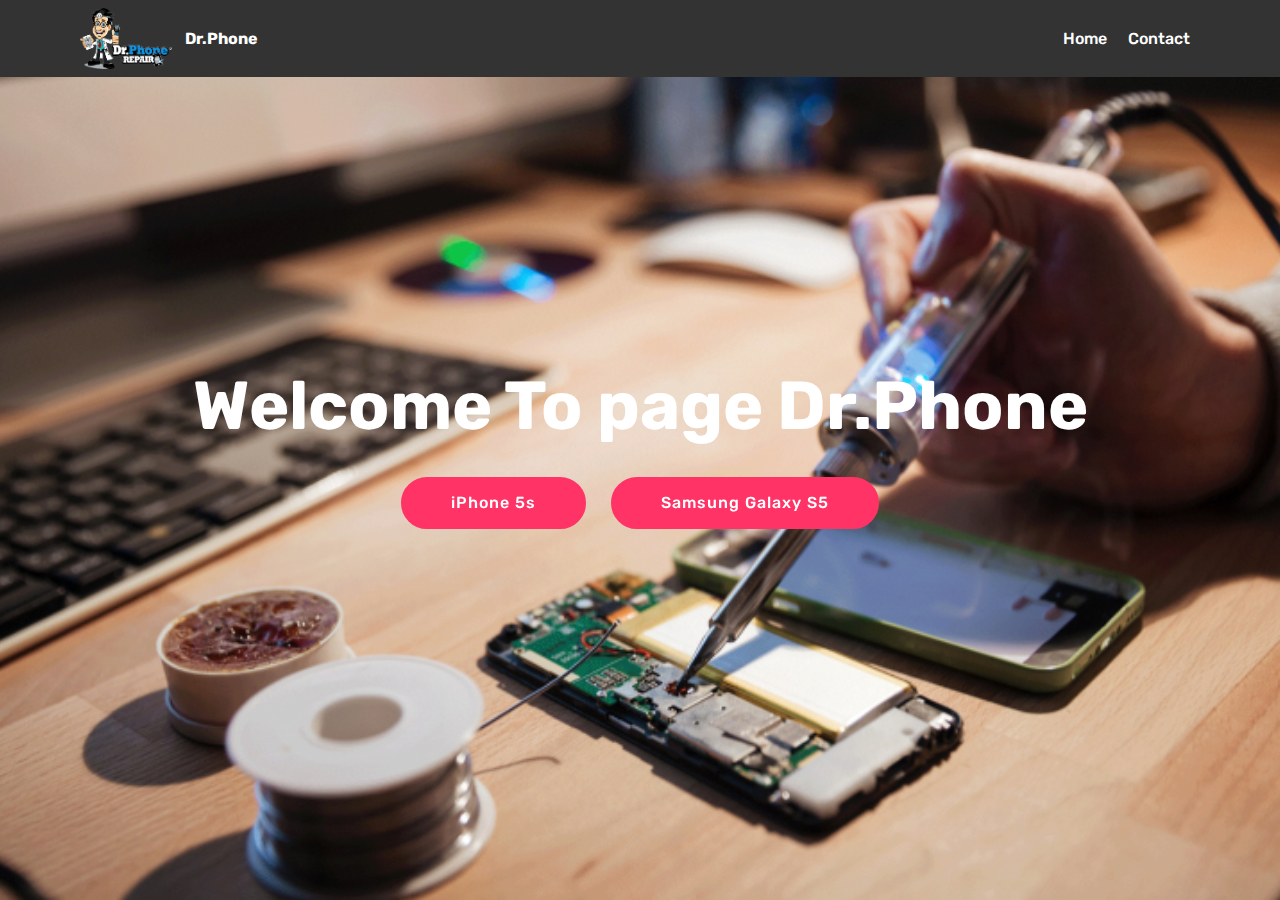
<file: index.html>
<!DOCTYPE html>
<html >
<head>
  <!-- Site made with Mobirise Website Builder v4.5.2, https://mobirise.com -->
  <meta charset="UTF-8">
  <meta http-equiv="X-UA-Compatible" content="IE=edge">
  <meta name="generator" content="Mobirise v4.5.2, mobirise.com">
  <meta name="viewport" content="width=device-width, initial-scale=1, minimum-scale=1">
  <link rel="shortcut icon" href="assets/images/dr-phone-repair-main-logo-final96-dpi-841x556.png" type="image/x-icon">
  <meta name="description" content="">
  <title>Home</title>
  <link rel="stylesheet" href="assets/web/assets/mobirise-icons/mobirise-icons.css">
  <link rel="stylesheet" href="assets/tether/tether.min.css">
  <link rel="stylesheet" href="assets/bootstrap/css/bootstrap.min.css">
  <link rel="stylesheet" href="assets/bootstrap/css/bootstrap-grid.min.css">
  <link rel="stylesheet" href="assets/bootstrap/css/bootstrap-reboot.min.css">
  <link rel="stylesheet" href="assets/dropdown/css/style.css">
  <link rel="stylesheet" href="assets/theme/css/style.css">
  <link rel="stylesheet" href="assets/mobirise/css/mbr-additional.css" type="text/css">
  
  
  
</head>
<body>
<section class="menu cid-qDSIuDdi9e" once="menu" id="menu1-0" data-rv-view="249">

    

    <nav class="navbar navbar-expand beta-menu navbar-dropdown align-items-center navbar-fixed-top navbar-toggleable-sm">
        <button class="navbar-toggler navbar-toggler-right" type="button" data-toggle="collapse" data-target="#navbarSupportedContent" aria-controls="navbarSupportedContent" aria-expanded="false" aria-label="Toggle navigation">
            <div class="hamburger">
                <span></span>
                <span></span>
                <span></span>
                <span></span>
            </div>
        </button>
        <div class="menu-logo">
            <div class="navbar-brand">
                <span class="navbar-logo">
                    <a href="https://mobirise.com">
                         <img src="assets/images/dr-phone-repair-main-logo-final96-dpi-841x556.png" alt="Mobirise" title="" media-simple="true" style="height: 3.8rem;">
                    </a>
                </span>
                <span class="navbar-caption-wrap"><a class="navbar-caption text-white display-4" href="index.html">Dr.Phone</a></span>
            </div>
        </div>
        <div class="collapse navbar-collapse" id="navbarSupportedContent">
            <ul class="navbar-nav nav-dropdown nav-right" data-app-modern-menu="true"><li class="nav-item">
                    <a class="nav-link link text-white display-4" href="https://mobirise.com">
                        </a>
                </li>
                <li class="nav-item">
                    <a class="nav-link link text-white display-4" href="index.html">Home</a>
                </li><li class="nav-item"><a class="nav-link link text-white display-4" href="page3.html">Contact</a></li></ul>
            
        </div>
    </nav>
</section>

<section class="engine"><a href="https://mobirise.co/k">bootstrap template</a></section><section class="cid-qDSIveOgEn mbr-fullscreen mbr-parallax-background" id="header2-1" data-rv-view="251">

    

    

    <div class="container align-center">
        <div class="row justify-content-md-center">
            <div class="mbr-white col-md-10">
                <h1 class="mbr-section-title mbr-bold pb-3 mbr-fonts-style display-1">Welcome To page Dr.Phone</h1>
                
                
                <div class="mbr-section-btn"><a class="btn btn-md btn-secondary display-4" href="page1.html">iPhone 5s</a>
                    <a class="btn btn-md btn-secondary display-4" href="page2.html">Samsung Galaxy S5</a></div>
            </div>
        </div>
    </div>
    
</section>


  <script src="assets/web/assets/jquery/jquery.min.js"></script>
  <script src="assets/popper/popper.min.js"></script>
  <script src="assets/tether/tether.min.js"></script>
  <script src="assets/bootstrap/js/bootstrap.min.js"></script>
  <script src="assets/smoothscroll/smooth-scroll.js"></script>
  <script src="assets/dropdown/js/script.min.js"></script>
  <script src="assets/touchswipe/jquery.touch-swipe.min.js"></script>
  <script src="assets/parallax/jarallax.min.js"></script>
  <script src="assets/theme/js/script.js"></script>
  
  
</body>
</html>
</file>
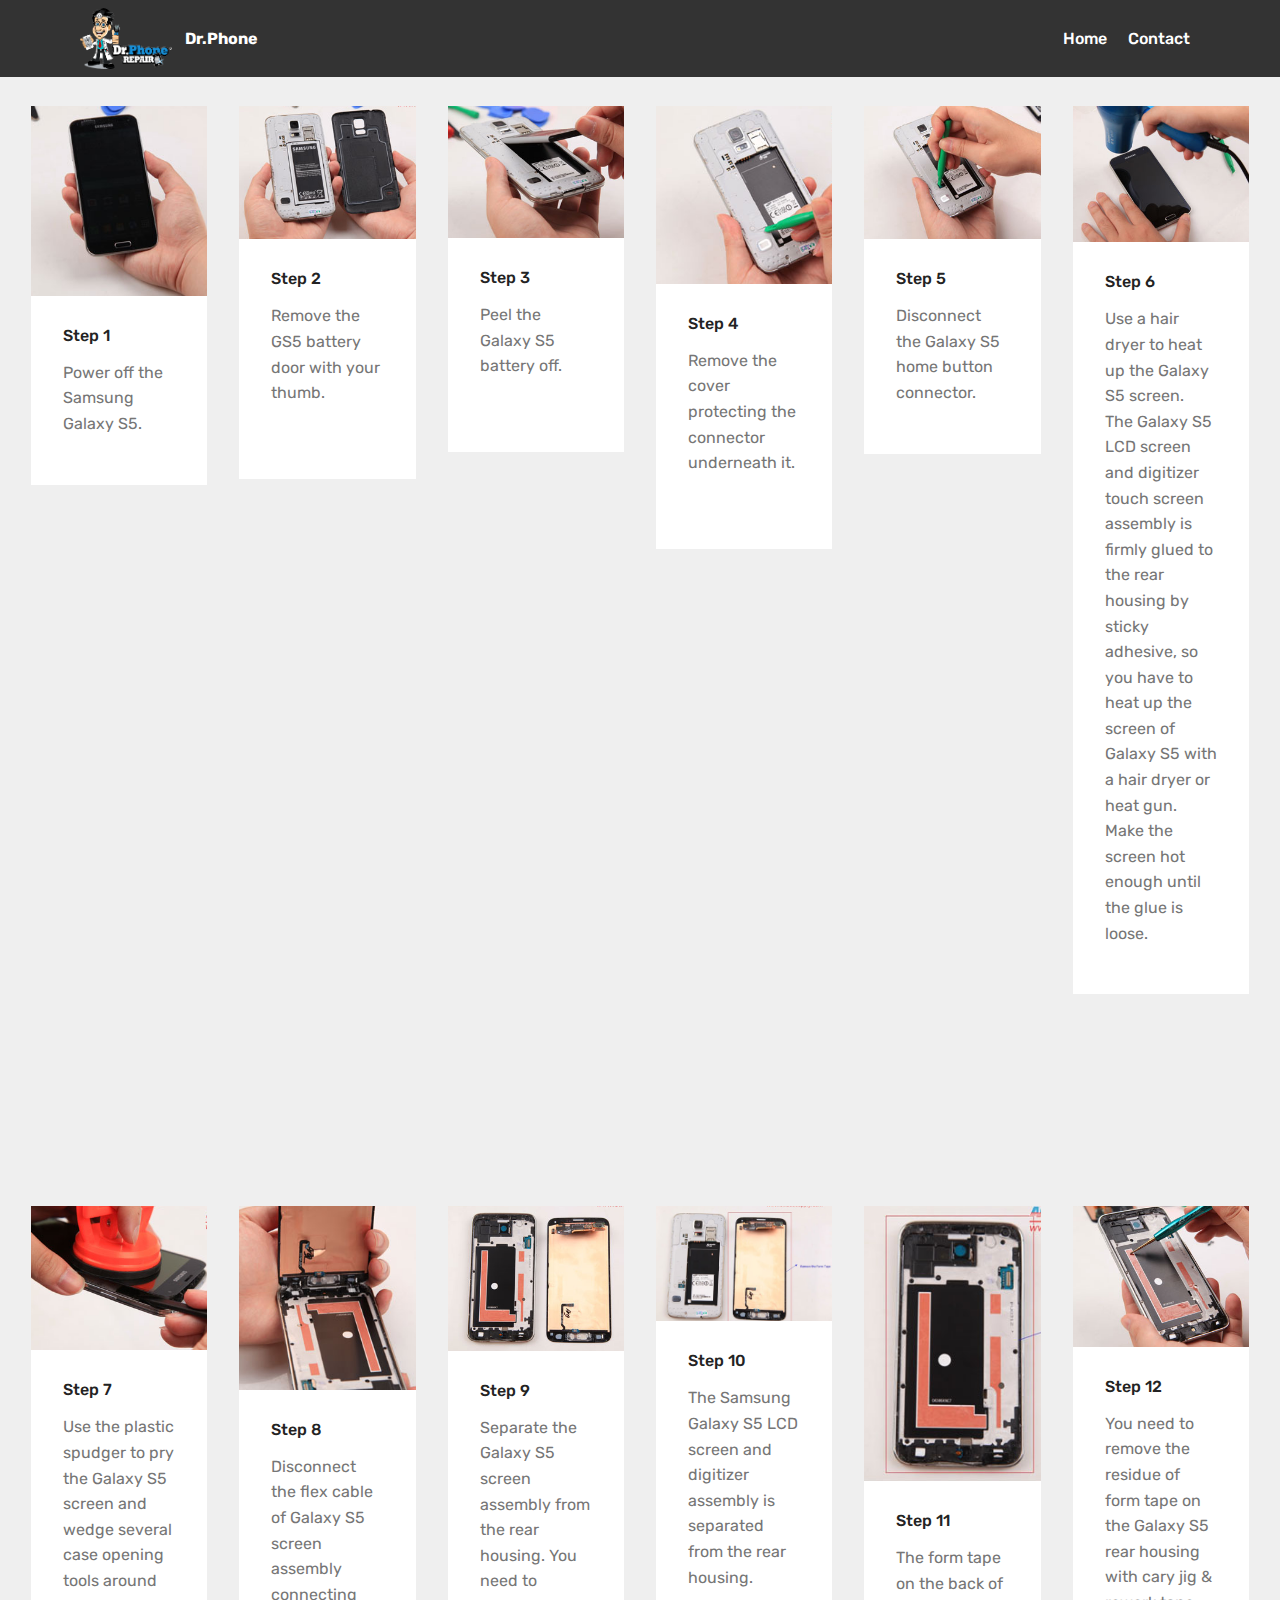
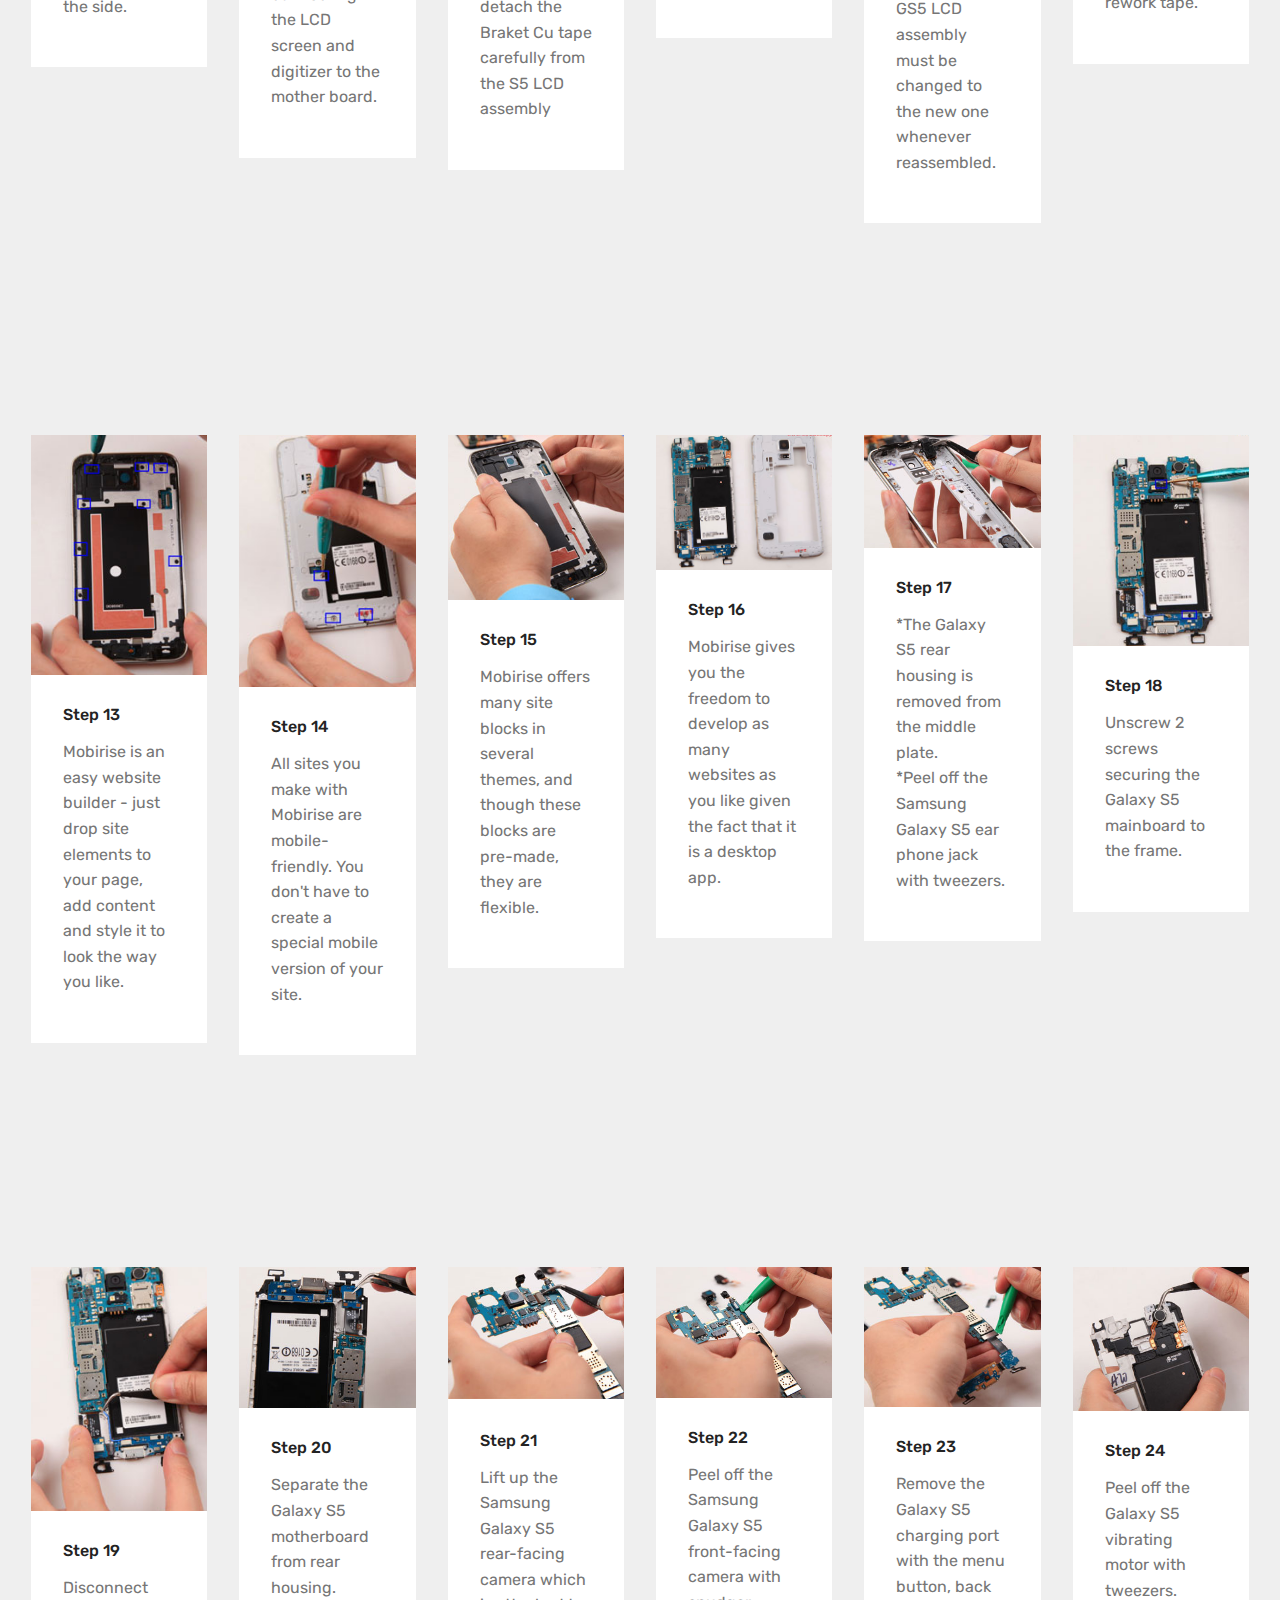
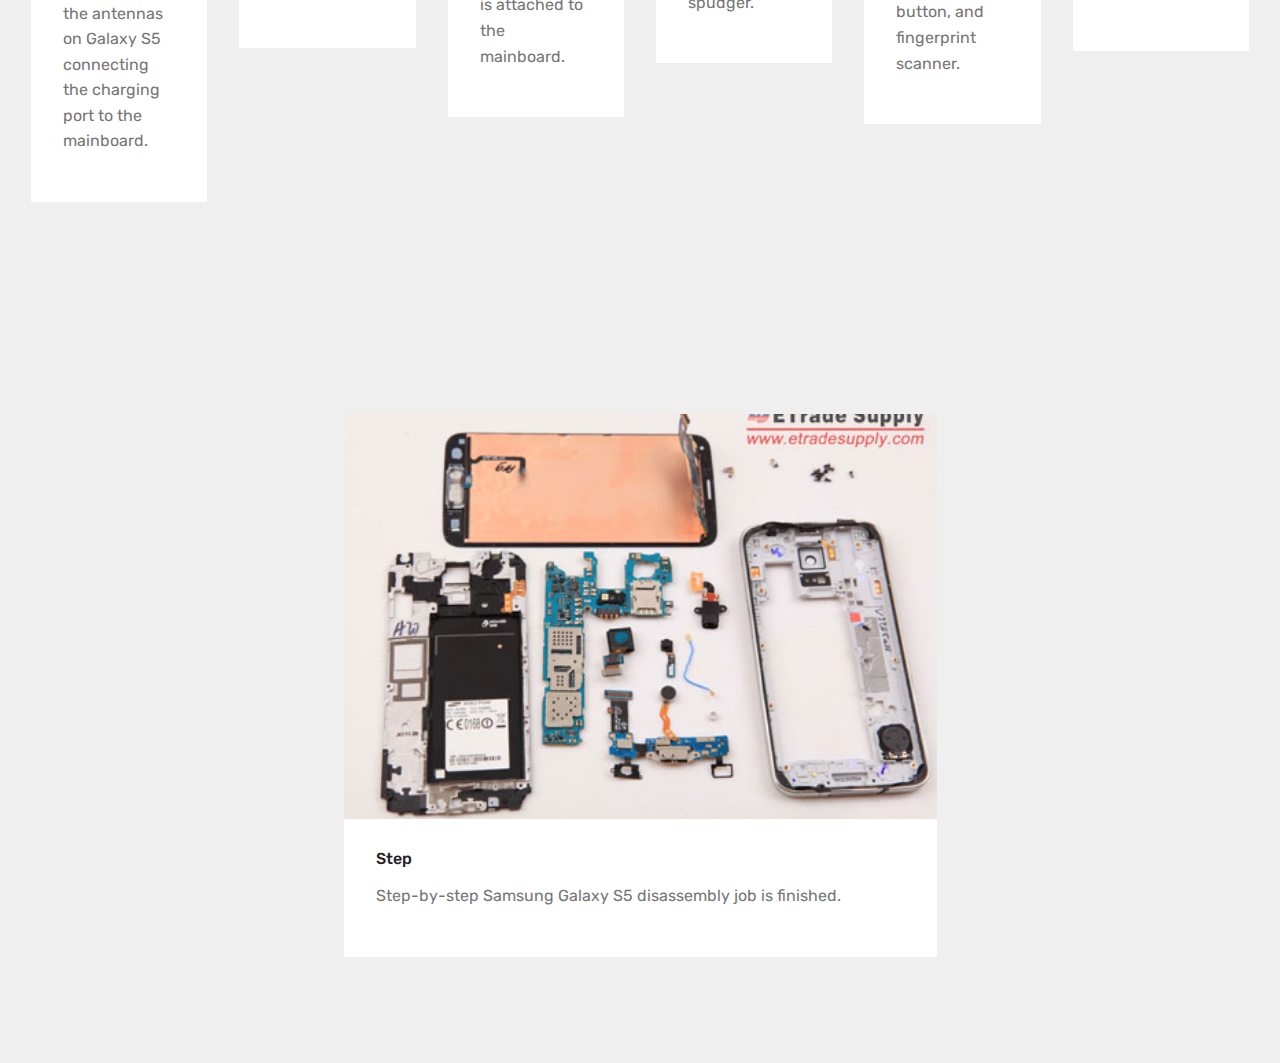
<file: page2.html>
<!DOCTYPE html>
<html >
<head>
  <!-- Site made with Mobirise Website Builder v4.5.2, https://mobirise.com -->
  <meta charset="UTF-8">
  <meta http-equiv="X-UA-Compatible" content="IE=edge">
  <meta name="generator" content="Mobirise v4.5.2, mobirise.com">
  <meta name="viewport" content="width=device-width, initial-scale=1, minimum-scale=1">
  <link rel="shortcut icon" href="assets/images/dr-phone-repair-main-logo-final96-dpi-841x556.png" type="image/x-icon">
  <meta name="description" content="Website Builder Description">
  <title>Samsung Galaxy S5</title>
  <link rel="stylesheet" href="assets/web/assets/mobirise-icons/mobirise-icons.css">
  <link rel="stylesheet" href="assets/tether/tether.min.css">
  <link rel="stylesheet" href="assets/bootstrap/css/bootstrap.min.css">
  <link rel="stylesheet" href="assets/bootstrap/css/bootstrap-grid.min.css">
  <link rel="stylesheet" href="assets/bootstrap/css/bootstrap-reboot.min.css">
  <link rel="stylesheet" href="assets/dropdown/css/style.css">
  <link rel="stylesheet" href="assets/theme/css/style.css">
  <link rel="stylesheet" href="assets/mobirise/css/mbr-additional.css" type="text/css">
  
  
  
</head>
<body>
<section class="menu cid-qDSIuDdi9e" once="menu" id="menu1-7" data-rv-view="268">

    

    <nav class="navbar navbar-expand beta-menu navbar-dropdown align-items-center navbar-fixed-top navbar-toggleable-sm">
        <button class="navbar-toggler navbar-toggler-right" type="button" data-toggle="collapse" data-target="#navbarSupportedContent" aria-controls="navbarSupportedContent" aria-expanded="false" aria-label="Toggle navigation">
            <div class="hamburger">
                <span></span>
                <span></span>
                <span></span>
                <span></span>
            </div>
        </button>
        <div class="menu-logo">
            <div class="navbar-brand">
                <span class="navbar-logo">
                    <a href="https://mobirise.com">
                         <img src="assets/images/dr-phone-repair-main-logo-final96-dpi-841x556.png" alt="Mobirise" title="" media-simple="true" style="height: 3.8rem;">
                    </a>
                </span>
                <span class="navbar-caption-wrap"><a class="navbar-caption text-white display-4" href="index.html">Dr.Phone</a></span>
            </div>
        </div>
        <div class="collapse navbar-collapse" id="navbarSupportedContent">
            <ul class="navbar-nav nav-dropdown nav-right" data-app-modern-menu="true"><li class="nav-item">
                    <a class="nav-link link text-white display-4" href="https://mobirise.com">
                        </a>
                </li>
                <li class="nav-item">
                    <a class="nav-link link text-white display-4" href="index.html">Home</a>
                </li><li class="nav-item"><a class="nav-link link text-white display-4" href="page3.html">Contact</a></li></ul>
            
        </div>
    </nav>
</section>

<section class="engine"><a href="https://mobirise.co/m">bootstrap table</a></section><section class="features17 cid-qDSSssIGdD" id="features17-8" data-rv-view="270">
    
    

    
    <div class="container-fluid">
        <div class="media-container-row">
            <div class="card p-3 col-12 col-md-6 col-lg-2">
                <div class="card-wrapper">
                    <div class="card-img">
                        <img src="assets/images/step-1-248x267.png" alt="Mobirise" title="" media-simple="true">
                    </div>
                    <div class="card-box">
                        <h4 class="card-title pb-3 mbr-fonts-style display-7">Step 1</h4>
                        <p class="mbr-text mbr-fonts-style display-7">Power off the Samsung Galaxy S5.</p>
                    </div>
                </div>
            </div>

            <div class="card p-3 col-12 col-md-6 col-lg-2">
                <div class="card-wrapper">
                    <div class="card-img">
                        <img src="assets/images/step-2-288x218.png" alt="Mobirise" title="" media-simple="true">
                    </div>
                    <div class="card-box">
                        <h4 class="card-title pb-3 mbr-fonts-style display-7">Step 2</h4>
                        <p class="mbr-text mbr-fonts-style display-7">Remove the GS5 battery door with your thumb.
<br><br></p>
                    </div>
                </div>
            </div>

            <div class="card p-3 col-12 col-md-6 col-lg-2">
                <div class="card-wrapper">
                    <div class="card-img">
                        <img src="assets/images/step-3-294x220.png" alt="Mobirise" title="" media-simple="true">
                    </div>
                    <div class="card-box">
                        <h4 class="card-title pb-3 mbr-fonts-style display-7">Step 3</h4>
                        <p class="mbr-text mbr-fonts-style display-7">Peel the Galaxy S5 battery off.
<br><br></p>
                    </div>
                </div>
            </div>

            <div class="card p-3 col-12 col-md-6 col-lg-2">
                <div class="card-wrapper">
                    <div class="card-img">
                        <img src="assets/images/step-4-239x241.png" alt="Mobirise" title="" media-simple="true">
                    </div>
                    <div class="card-box">
                        <h4 class="card-title pb-3 mbr-fonts-style display-7">Step 4&nbsp;</h4>
                        <p class="mbr-text mbr-fonts-style display-7">Remove the cover protecting the connector underneath it.
<br><br></p>
                    </div>
                </div>
            </div>
            <div class="card p-3 col-12 col-md-6 col-lg-2">
                <div class="card-wrapper">
                    <div class="card-img">
                        <img src="assets/images/step-5-294x222.png" alt="Mobirise" title="" media-simple="true">
                    </div>
                    <div class="card-box">
                        <h4 class="card-title pb-3 mbr-fonts-style display-7">Step 5</h4>
                        <p class="mbr-text mbr-fonts-style display-7">Disconnect the Galaxy S5 home button connector.</p>
                    </div>
                </div>
            </div>
            <div class="card p-3 col-12 col-md-6 col-lg-2">
                <div class="card-wrapper">
                    <div class="card-img">
                        <img src="assets/images/step-6-318x246.png" alt="Mobirise" title="" media-simple="true">
                    </div>
                    <div class="card-box">
                        <h4 class="card-title pb-3 mbr-fonts-style display-7">Step 6</h4>
                        <p class="mbr-text mbr-fonts-style display-7">Use a hair dryer to heat up the Galaxy S5 screen.
<br>The Galaxy S5 LCD screen and digitizer touch screen assembly is firmly glued to the rear housing by sticky adhesive, so you have to heat up the screen of Galaxy S5 with a hair dryer or heat gun. Make the screen hot enough until the glue is loose.</p>
                    </div>
                </div>
            </div>
        </div>
    </div>
</section>

<section class="features17 cid-qDSSYxRsUP" id="features17-9" data-rv-view="273">
    
    

    
    <div class="container-fluid">
        <div class="media-container-row">
            <div class="card p-3 col-12 col-md-6 col-lg-2">
                <div class="card-wrapper">
                    <div class="card-img">
                        <img src="assets/images/step-7-280x229.png" alt="Mobirise" title="" media-simple="true">
                    </div>
                    <div class="card-box">
                        <h4 class="card-title pb-3 mbr-fonts-style display-7">Step 7</h4>
                        <p class="mbr-text mbr-fonts-style display-7">Use the plastic spudger to pry the Galaxy S5 screen and wedge several case opening tools around the side.</p>
                    </div>
                </div>
            </div>

            <div class="card p-3 col-12 col-md-6 col-lg-2">
                <div class="card-wrapper">
                    <div class="card-img">
                        <img src="assets/images/step-8-245x255.png" alt="Mobirise" title="" media-simple="true">
                    </div>
                    <div class="card-box">
                        <h4 class="card-title pb-3 mbr-fonts-style display-7">Step 8</h4>
                        <p class="mbr-text mbr-fonts-style display-7"> Disconnect the flex cable of Galaxy S5 screen assembly connecting the LCD screen and digitizer to the mother board.</p>
                    </div>
                </div>
            </div>

            <div class="card p-3 col-12 col-md-6 col-lg-2">
                <div class="card-wrapper">
                    <div class="card-img">
                        <img src="assets/images/step-9-306x251.png" alt="Mobirise" title="" media-simple="true">
                    </div>
                    <div class="card-box">
                        <h4 class="card-title pb-3 mbr-fonts-style display-7">Step 9</h4>
                        <p class="mbr-text mbr-fonts-style display-7">Separate the Galaxy S5 screen assembly from the rear housing. You need to detach the Braket Cu tape carefully from the S5 LCD assembly</p>
                    </div>
                </div>
            </div>

            <div class="card p-3 col-12 col-md-6 col-lg-2">
                <div class="card-wrapper">
                    <div class="card-img">
                        <img src="assets/images/step-10-407x266.png" alt="Mobirise" title="" media-simple="true">
                    </div>
                    <div class="card-box">
                        <h4 class="card-title pb-3 mbr-fonts-style display-7">Step 10</h4>
                        <p class="mbr-text mbr-fonts-style display-7">The Samsung Galaxy S5 LCD screen and digitizer assembly is separated from the rear housing.</p>
                    </div>
                </div>
            </div>
            <div class="card p-3 col-12 col-md-6 col-lg-2">
                <div class="card-wrapper">
                    <div class="card-img">
                        <img src="assets/images/step-11-195x304.png" alt="Mobirise" title="" media-simple="true">
                    </div>
                    <div class="card-box">
                        <h4 class="card-title pb-3 mbr-fonts-style display-7">Step 11</h4>
                        <p class="mbr-text mbr-fonts-style display-7">The form tape on the back of GS5 LCD assembly must be changed to the new one whenever reassembled.</p>
                    </div>
                </div>
            </div>
            <div class="card p-3 col-12 col-md-6 col-lg-2">
                <div class="card-wrapper">
                    <div class="card-img">
                        <img src="assets/images/step-12-301x240.png" alt="Mobirise" title="" media-simple="true">
                    </div>
                    <div class="card-box">
                        <h4 class="card-title pb-3 mbr-fonts-style display-7">Step 12</h4>
                        <p class="mbr-text mbr-fonts-style display-7">You need to remove the residue of form tape on the Galaxy S5 rear housing with cary jig &amp; rework tape.</p>
                    </div>
                </div>
            </div>
        </div>
    </div>
</section>

<section class="features17 cid-qDSSYR1Qo9" id="features17-a" data-rv-view="276">
    
    

    
    <div class="container-fluid">
        <div class="media-container-row">
            <div class="card p-3 col-12 col-md-6 col-lg-2">
                <div class="card-wrapper">
                    <div class="card-img">
                        <img src="assets/images/step-13-206x280.png" alt="Mobirise" title="" media-simple="true">
                    </div>
                    <div class="card-box">
                        <h4 class="card-title pb-3 mbr-fonts-style display-7">Step 13</h4>
                        <p class="mbr-text mbr-fonts-style display-7">Mobirise is an easy website builder - just drop site elements to your page, add content and style it to look the way you like.</p>
                    </div>
                </div>
            </div>

            <div class="card p-3 col-12 col-md-6 col-lg-2">
                <div class="card-wrapper">
                    <div class="card-img">
                        <img src="assets/images/step-14-194x277.png" alt="Mobirise" title="" media-simple="true">
                    </div>
                    <div class="card-box">
                        <h4 class="card-title pb-3 mbr-fonts-style display-7">Step 14&nbsp;</h4>
                        <p class="mbr-text mbr-fonts-style display-7">All sites you make with Mobirise are mobile-friendly. You don't have to create a special mobile version of your site.</p>
                    </div>
                </div>
            </div>

            <div class="card p-3 col-12 col-md-6 col-lg-2">
                <div class="card-wrapper">
                    <div class="card-img">
                        <img src="assets/images/step-15-265x248.png" alt="Mobirise" title="" media-simple="true">
                    </div>
                    <div class="card-box">
                        <h4 class="card-title pb-3 mbr-fonts-style display-7">Step 15&nbsp;</h4>
                        <p class="mbr-text mbr-fonts-style display-7">Mobirise offers many site blocks in several themes, and though these blocks are pre-made, they are flexible.</p>
                    </div>
                </div>
            </div>

            <div class="card p-3 col-12 col-md-6 col-lg-2">
                <div class="card-wrapper">
                    <div class="card-img">
                        <img src="assets/images/step-16-367x281.png" alt="Mobirise" title="" media-simple="true">
                    </div>
                    <div class="card-box">
                        <h4 class="card-title pb-3 mbr-fonts-style display-7">Step 16&nbsp;</h4>
                        <p class="mbr-text mbr-fonts-style display-7">Mobirise gives you the freedom to develop as many websites as you like given the fact that it is a desktop app.</p>
                    </div>
                </div>
            </div>
            <div class="card p-3 col-12 col-md-6 col-lg-2">
                <div class="card-wrapper">
                    <div class="card-img">
                        <img src="assets/images/step-17-18-295x188.png" alt="Mobirise" title="" media-simple="true">
                    </div>
                    <div class="card-box">
                        <h4 class="card-title pb-3 mbr-fonts-style display-7">Step 17&nbsp;</h4>
                        <p class="mbr-text mbr-fonts-style display-7">*The Galaxy S5 rear housing is removed from the middle plate.<br>*Peel off the Samsung Galaxy S5 ear phone jack with tweezers.</p>
                    </div>
                </div>
            </div>
            <div class="card p-3 col-12 col-md-6 col-lg-2">
                <div class="card-wrapper">
                    <div class="card-img">
                        <img src="assets/images/step-19-229x274.png" alt="Mobirise" title="" media-simple="true">
                    </div>
                    <div class="card-box">
                        <h4 class="card-title pb-3 mbr-fonts-style display-7">Step 18</h4>
                        <p class="mbr-text mbr-fonts-style display-7">Unscrew 2 screws securing the Galaxy S5 mainboard to the frame.</p>
                    </div>
                </div>
            </div>
        </div>
    </div>
</section>

<section class="features17 cid-qDSSZbtOj6" id="features17-b" data-rv-view="279">
    
    

    
    <div class="container-fluid">
        <div class="media-container-row">
            <div class="card p-3 col-12 col-md-6 col-lg-2">
                <div class="card-wrapper">
                    <div class="card-img">
                        <img src="assets/images/step-20-204x282.png" alt="Mobirise" title="" media-simple="true">
                    </div>
                    <div class="card-box">
                        <h4 class="card-title pb-3 mbr-fonts-style display-7">Step 19</h4>
                        <p class="mbr-text mbr-fonts-style display-7">Disconnect the antennas on Galaxy S5 connecting the charging port to the mainboard.</p>
                    </div>
                </div>
            </div>

            <div class="card p-3 col-12 col-md-6 col-lg-2">
                <div class="card-wrapper">
                    <div class="card-img">
                        <img src="assets/images/step-21-266x213.png" alt="Mobirise" title="" media-simple="true">
                    </div>
                    <div class="card-box">
                        <h4 class="card-title pb-3 mbr-fonts-style display-7">Step 20</h4>
                        <p class="mbr-text mbr-fonts-style display-7">Separate the Galaxy S5 motherboard from rear housing.</p>
                    </div>
                </div>
            </div>

            <div class="card p-3 col-12 col-md-6 col-lg-2">
                <div class="card-wrapper">
                    <div class="card-img">
                        <img src="assets/images/step-22-279x211.png" alt="Mobirise" title="" media-simple="true">
                    </div>
                    <div class="card-box">
                        <h4 class="card-title pb-3 mbr-fonts-style display-7">Step 21</h4>
                        <p class="mbr-text mbr-fonts-style display-7">Lift up the Samsung Galaxy S5 rear-facing camera which is attached to the mainboard.</p>
                    </div>
                </div>
            </div>

            <div class="card p-3 col-12 col-md-6 col-lg-2">
                <div class="card-wrapper">
                    <div class="card-img">
                        <img src="assets/images/step-23-328x243.png" alt="Mobirise" title="" media-simple="true">
                    </div>
                    <div class="card-box">
                        <h4 class="card-title pb-3 mbr-fonts-style display-7">Step 22</h4>
                        <p class="mbr-text mbr-fonts-style display-7"> Peel off the Samsung Galaxy S5 front-facing camera with spudger.</p>
                    </div>
                </div>
            </div>
            <div class="card p-3 col-12 col-md-6 col-lg-2">
                <div class="card-wrapper">
                    <div class="card-img">
                        <img src="assets/images/step-24-269x214.png" alt="Mobirise" title="" media-simple="true">
                    </div>
                    <div class="card-box">
                        <h4 class="card-title pb-3 mbr-fonts-style display-7">Step 23</h4>
                        <p class="mbr-text mbr-fonts-style display-7">Remove the Galaxy S5 charging port with the menu button, back button, and fingerprint scanner.</p>
                    </div>
                </div>
            </div>
            <div class="card p-3 col-12 col-md-6 col-lg-2">
                <div class="card-wrapper">
                    <div class="card-img">
                        <img src="assets/images/step-25-296x242.png" alt="Mobirise" title="" media-simple="true">
                    </div>
                    <div class="card-box">
                        <h4 class="card-title pb-3 mbr-fonts-style display-7">Step 24</h4>
                        <p class="mbr-text mbr-fonts-style display-7">Peel off the Galaxy S5 vibrating motor with tweezers.</p>
                    </div>
                </div>
            </div>
        </div>
    </div>
</section>

<section class="features17 cid-qDSSZH5FnK" id="features17-c" data-rv-view="282">
    
    

    
    <div class="container-fluid">
        <div class="media-container-row">
            <div class="card p-3 col-12 col-md-6">
                <div class="card-wrapper">
                    <div class="card-img">
                        <img src="assets/images/step-26-432x295.png" alt="Mobirise" title="" media-simple="true">
                    </div>
                    <div class="card-box">
                        <h4 class="card-title pb-3 mbr-fonts-style display-7">Step</h4>
                        <p class="mbr-text mbr-fonts-style display-7">Step-by-step Samsung Galaxy S5 disassembly job is finished.</p>
                    </div>
                </div>
            </div>

            

            

            
            
            
        </div>
    </div>
</section>


  <script src="assets/web/assets/jquery/jquery.min.js"></script>
  <script src="assets/popper/popper.min.js"></script>
  <script src="assets/tether/tether.min.js"></script>
  <script src="assets/bootstrap/js/bootstrap.min.js"></script>
  <script src="assets/smoothscroll/smooth-scroll.js"></script>
  <script src="assets/dropdown/js/script.min.js"></script>
  <script src="assets/touchswipe/jquery.touch-swipe.min.js"></script>
  <script src="assets/theme/js/script.js"></script>
  
  
</body>
</html>
</file>
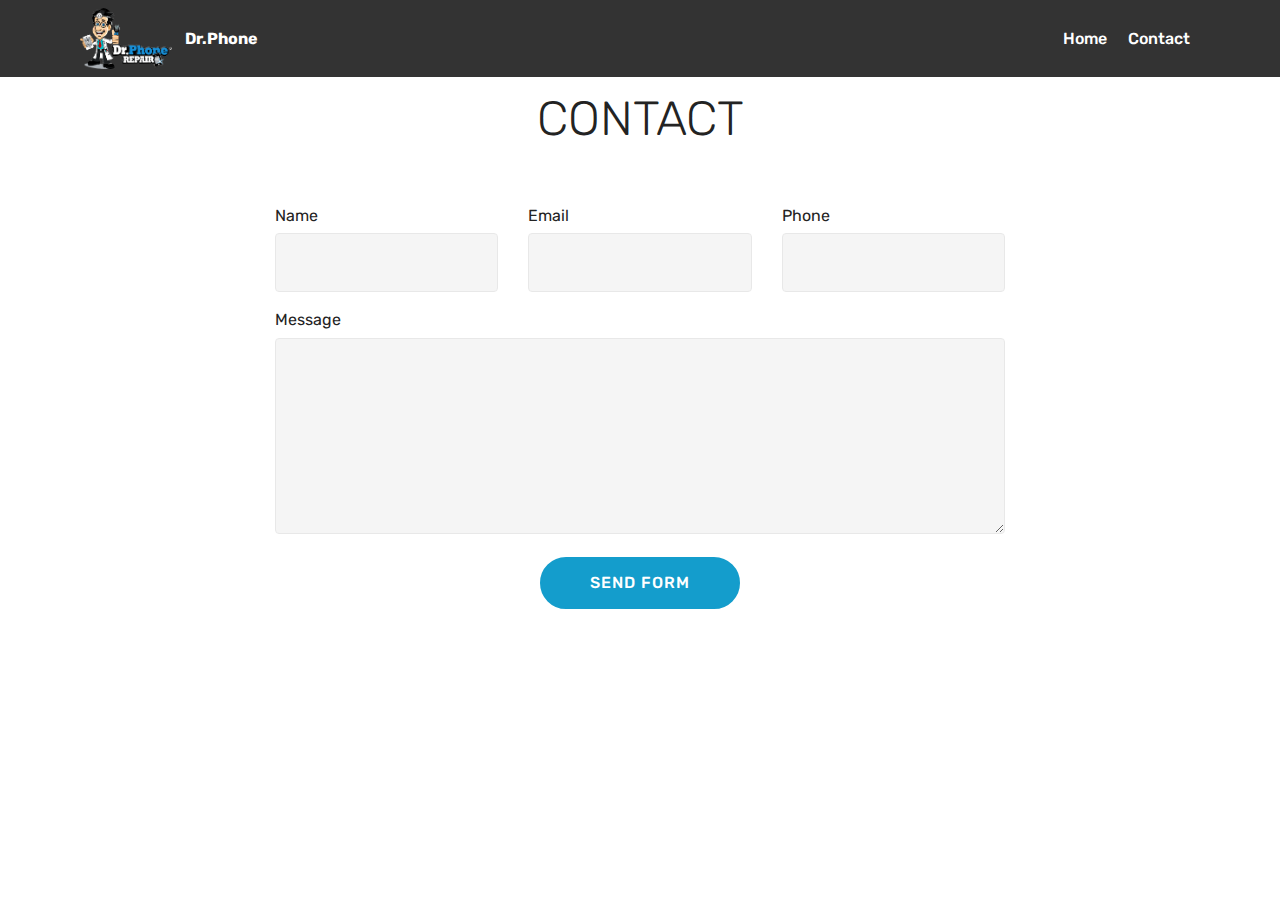
<file: page3.html>
<!DOCTYPE html>
<html >
<head>
  <!-- Site made with Mobirise Website Builder v4.5.2, https://mobirise.com -->
  <meta charset="UTF-8">
  <meta http-equiv="X-UA-Compatible" content="IE=edge">
  <meta name="generator" content="Mobirise v4.5.2, mobirise.com">
  <meta name="viewport" content="width=device-width, initial-scale=1, minimum-scale=1">
  <link rel="shortcut icon" href="assets/images/dr-phone-repair-main-logo-final96-dpi-841x556.png" type="image/x-icon">
  <meta name="description" content="Web Generator Description">
  <title>Contact</title>
  <link rel="stylesheet" href="assets/web/assets/mobirise-icons/mobirise-icons.css">
  <link rel="stylesheet" href="assets/tether/tether.min.css">
  <link rel="stylesheet" href="assets/bootstrap/css/bootstrap.min.css">
  <link rel="stylesheet" href="assets/bootstrap/css/bootstrap-grid.min.css">
  <link rel="stylesheet" href="assets/bootstrap/css/bootstrap-reboot.min.css">
  <link rel="stylesheet" href="assets/dropdown/css/style.css">
  <link rel="stylesheet" href="assets/theme/css/style.css">
  <link rel="stylesheet" href="assets/mobirise/css/mbr-additional.css" type="text/css">
  
  
  
</head>
<body>
<section class="menu cid-qDSIuDdi9e" once="menu" id="menu1-d" data-rv-view="285">

    

    <nav class="navbar navbar-expand beta-menu navbar-dropdown align-items-center navbar-fixed-top navbar-toggleable-sm">
        <button class="navbar-toggler navbar-toggler-right" type="button" data-toggle="collapse" data-target="#navbarSupportedContent" aria-controls="navbarSupportedContent" aria-expanded="false" aria-label="Toggle navigation">
            <div class="hamburger">
                <span></span>
                <span></span>
                <span></span>
                <span></span>
            </div>
        </button>
        <div class="menu-logo">
            <div class="navbar-brand">
                <span class="navbar-logo">
                    <a href="https://mobirise.com">
                         <img src="assets/images/dr-phone-repair-main-logo-final96-dpi-841x556.png" alt="Mobirise" title="" media-simple="true" style="height: 3.8rem;">
                    </a>
                </span>
                <span class="navbar-caption-wrap"><a class="navbar-caption text-white display-4" href="index.html">Dr.Phone</a></span>
            </div>
        </div>
        <div class="collapse navbar-collapse" id="navbarSupportedContent">
            <ul class="navbar-nav nav-dropdown nav-right" data-app-modern-menu="true"><li class="nav-item">
                    <a class="nav-link link text-white display-4" href="https://mobirise.com">
                        </a>
                </li>
                <li class="nav-item">
                    <a class="nav-link link text-white display-4" href="index.html">Home</a>
                </li><li class="nav-item"><a class="nav-link link text-white display-4" href="page3.html">Contact</a></li></ul>
            
        </div>
    </nav>
</section>

<section class="engine"><a href="https://mobirise.co/m">bootstrap table</a></section><section class="mbr-section form1 cid-qDSXi35xxC" id="form1-e" data-rv-view="287">

    

    
    <div class="container">
        <div class="row justify-content-center">
            <div class="title col-12 col-lg-8">
                <h2 class="mbr-section-title align-center pb-3 mbr-fonts-style display-2">CONTACT</h2>
                
            </div>
        </div>
    </div>
    <div class="container">
        <div class="row justify-content-center">
            <div class="media-container-column col-lg-8" data-form-type="formoid">
                    <div data-form-alert="" hidden="">Thanks for filling out the form!</div>
            
                    <form class="mbr-form" action="https://mobirise.com/" method="post" data-form-title="Mobirise Form"><input type="hidden" data-form-email="true" value="g5GJcNOb7HYAUkmaYVExpZNzrHUFUyE8KTD8tHmULDAPvXE4nnz60fFagAuaH1b9FJSb6QNJfr3k7FSwynoJfOEU138BWFhDPvnzhVdyMBb3sHiPgqfZA6DHNETpbyCW">
                        <div class="row row-sm-offset">
                            <div class="col-md-4 multi-horizontal" data-for="name">
                                <div class="form-group">
                                    <label class="form-control-label mbr-fonts-style display-7" for="name-form1-e">Name</label>
                                    <input type="text" class="form-control" name="name" data-form-field="Name" required="" id="name-form1-e">
                                </div>
                            </div>
                            <div class="col-md-4 multi-horizontal" data-for="email">
                                <div class="form-group">
                                    <label class="form-control-label mbr-fonts-style display-7" for="email-form1-e">Email</label>
                                    <input type="email" class="form-control" name="email" data-form-field="Email" required="" id="email-form1-e">
                                </div>
                            </div>
                            <div class="col-md-4 multi-horizontal" data-for="phone">
                                <div class="form-group">
                                    <label class="form-control-label mbr-fonts-style display-7" for="phone-form1-e">Phone</label>
                                    <input type="tel" class="form-control" name="phone" data-form-field="Phone" id="phone-form1-e">
                                </div>
                            </div>
                        </div>
                        <div class="form-group" data-for="message">
                            <label class="form-control-label mbr-fonts-style display-7" for="message-form1-e">Message</label>
                            <textarea type="text" class="form-control" name="message" rows="7" data-form-field="Message" id="message-form1-e"></textarea>
                        </div>
            
                        <span class="input-group-btn">
                            <button href="" type="submit" class="btn btn-primary btn-form display-4">SEND FORM</button>
                        </span>
                    </form>
            </div>
        </div>
    </div>
</section>


  <script src="assets/web/assets/jquery/jquery.min.js"></script>
  <script src="assets/popper/popper.min.js"></script>
  <script src="assets/tether/tether.min.js"></script>
  <script src="assets/bootstrap/js/bootstrap.min.js"></script>
  <script src="assets/smoothscroll/smooth-scroll.js"></script>
  <script src="assets/dropdown/js/script.min.js"></script>
  <script src="assets/touchswipe/jquery.touch-swipe.min.js"></script>
  <script src="assets/theme/js/script.js"></script>
  <script src="assets/formoid/formoid.min.js"></script>
  
  
</body>
</html>
</file>
<file: assets/web/assets/mobirise-icons/mobirise-icons.css>
@font-face {
  font-family: 'MobiriseIcons';
  src:  url('mobirise-icons.eot?spat4u');
  src:  url('mobirise-icons.eot?spat4u#iefix') format('embedded-opentype'),
    url('mobirise-icons.ttf?spat4u') format('truetype'),
    url('mobirise-icons.woff?spat4u') format('woff'),
    url('mobirise-icons.svg?spat4u#MobiriseIcons') format('svg');
  font-weight: normal;
  font-style: normal;
}

[class^="mbri-"], [class*=" mbri-"] {
  /* use !important to prevent issues with browser extensions that change fonts */
  font-family: MobiriseIcons !important;
  speak: none;
  font-style: normal;
  font-weight: normal;
  font-variant: normal;
  text-transform: none;
  line-height: 1;

  /* Better Font Rendering =========== */
  -webkit-font-smoothing: antialiased;
  -moz-osx-font-smoothing: grayscale;
}

.mbri-add-submenu:before {
  content: "\e900";
}
.mbri-alert:before {
  content: "\e901";
}
.mbri-align-center:before {
  content: "\e902";
}
.mbri-align-justify:before {
  content: "\e903";
}
.mbri-align-left:before {
  content: "\e904";
}
.mbri-align-right:before {
  content: "\e905";
}
.mbri-android:before {
  content: "\e906";
}
.mbri-apple:before {
  content: "\e907";
}
.mbri-arrow-down:before {
  content: "\e908";
}
.mbri-arrow-next:before {
  content: "\e909";
}
.mbri-arrow-prev:before {
  content: "\e90a";
}
.mbri-arrow-up:before {
  content: "\e90b";
}
.mbri-bold:before {
  content: "\e90c";
}
.mbri-bookmark:before {
  content: "\e90d";
}
.mbri-bootstrap:before {
  content: "\e90e";
}
.mbri-briefcase:before {
  content: "\e90f";
}
.mbri-browse:before {
  content: "\e910";
}
.mbri-bulleted-list:before {
  content: "\e911";
}
.mbri-calendar:before {
  content: "\e912";
}
.mbri-camera:before {
  content: "\e913";
}
.mbri-cart-add:before {
  content: "\e914";
}
.mbri-cart-full:before {
  content: "\e915";
}
.mbri-cash:before {
  content: "\e916";
}
.mbri-change-style:before {
  content: "\e917";
}
.mbri-chat:before {
  content: "\e918";
}
.mbri-clock:before {
  content: "\e919";
}
.mbri-close:before {
  content: "\e91a";
}
.mbri-cloud:before {
  content: "\e91b";
}
.mbri-code:before {
  content: "\e91c";
}
.mbri-contact-form:before {
  content: "\e91d";
}
.mbri-credit-card:before {
  content: "\e91e";
}
.mbri-cursor-click:before {
  content: "\e91f";
}
.mbri-cust-feedback:before {
  content: "\e920";
}
.mbri-database:before {
  content: "\e921";
}
.mbri-delivery:before {
  content: "\e922";
}
.mbri-desktop:before {
  content: "\e923";
}
.mbri-devices:before {
  content: "\e924";
}
.mbri-down:before {
  content: "\e925";
}
.mbri-download:before {
  content: "\e989";
}
.mbri-drag-n-drop:before {
  content: "\e927";
}
.mbri-drag-n-drop2:before {
  content: "\e928";
}
.mbri-edit:before {
  content: "\e929";
}
.mbri-edit2:before {
  content: "\e92a";
}
.mbri-error:before {
  content: "\e92b";
}
.mbri-extension:before {
  content: "\e92c";
}
.mbri-features:before {
  content: "\e92d";
}
.mbri-file:before {
  content: "\e92e";
}
.mbri-flag:before {
  content: "\e92f";
}
.mbri-folder:before {
  content: "\e930";
}
.mbri-gift:before {
  content: "\e931";
}
.mbri-github:before {
  content: "\e932";
}
.mbri-globe:before {
  content: "\e933";
}
.mbri-globe-2:before {
  content: "\e934";
}
.mbri-growing-chart:before {
  content: "\e935";
}
.mbri-hearth:before {
  content: "\e936";
}
.mbri-help:before {
  content: "\e937";
}
.mbri-home:before {
  content: "\e938";
}
.mbri-hot-cup:before {
  content: "\e939";
}
.mbri-idea:before {
  content: "\e93a";
}
.mbri-image-gallery:before {
  content: "\e93b";
}
.mbri-image-slider:before {
  content: "\e93c";
}
.mbri-info:before {
  content: "\e93d";
}
.mbri-italic:before {
  content: "\e93e";
}
.mbri-key:before {
  content: "\e93f";
}
.mbri-laptop:before {
  content: "\e940";
}
.mbri-layers:before {
  content: "\e941";
}
.mbri-left-right:before {
  content: "\e942";
}
.mbri-left:before {
  content: "\e943";
}
.mbri-letter:before {
  content: "\e944";
}
.mbri-like:before {
  content: "\e945";
}
.mbri-link:before {
  content: "\e946";
}
.mbri-lock:before {
  content: "\e947";
}
.mbri-login:before {
  content: "\e948";
}
.mbri-logout:before {
  content: "\e949";
}
.mbri-magic-stick:before {
  content: "\e94a";
}
.mbri-map-pin:before {
  content: "\e94b";
}
.mbri-menu:before {
  content: "\e94c";
}
.mbri-mobile:before {
  content: "\e94d";
}
.mbri-mobile2:before {
  content: "\e94e";
}
.mbri-mobirise:before {
  content: "\e94f";
}
.mbri-more-horizontal:before {
  content: "\e950";
}
.mbri-more-vertical:before {
  content: "\e951";
}
.mbri-music:before {
  content: "\e952";
}
.mbri-new-file:before {
  content: "\e953";
}
.mbri-numbered-list:before {
  content: "\e954";
}
.mbri-opened-folder:before {
  content: "\e955";
}
.mbri-pages:before {
  content: "\e956";
}
.mbri-paper-plane:before {
  content: "\e957";
}
.mbri-paperclip:before {
  content: "\e958";
}
.mbri-photo:before {
  content: "\e959";
}
.mbri-photos:before {
  content: "\e95a";
}
.mbri-pin:before {
  content: "\e95b";
}
.mbri-play:before {
  content: "\e95c";
}
.mbri-plus:before {
  content: "\e95d";
}
.mbri-preview:before {
  content: "\e95e";
}
.mbri-print:before {
  content: "\e95f";
}
.mbri-protect:before {
  content: "\e960";
}
.mbri-question:before {
  content: "\e961";
}
.mbri-quote-left:before {
  content: "\e962";
}
.mbri-quote-right:before {
  content: "\e963";
}
.mbri-refresh:before {
  content: "\e964";
}
.mbri-responsive:before {
  content: "\e965";
}
.mbri-right:before {
  content: "\e966";
}
.mbri-rocket:before {
  content: "\e967";
}
.mbri-sad-face:before {
  content: "\e968";
}
.mbri-sale:before {
  content: "\e969";
}
.mbri-save:before {
  content: "\e96a";
}
.mbri-search:before {
  content: "\e96b";
}
.mbri-setting:before {
  content: "\e96c";
}
.mbri-setting2:before {
  content: "\e96d";
}
.mbri-setting3:before {
  content: "\e96e";
}
.mbri-share:before {
  content: "\e96f";
}
.mbri-shopping-bag:before {
  content: "\e970";
}
.mbri-shopping-basket:before {
  content: "\e971";
}
.mbri-shopping-cart:before {
  content: "\e972";
}
.mbri-sites:before {
  content: "\e973";
}
.mbri-smile-face:before {
  content: "\e974";
}
.mbri-speed:before {
  content: "\e975";
}
.mbri-star:before {
  content: "\e976";
}
.mbri-success:before {
  content: "\e977";
}
.mbri-sun:before {
  content: "\e978";
}
.mbri-sun2:before {
  content: "\e979";
}
.mbri-tablet:before {
  content: "\e97a";
}
.mbri-tablet-vertical:before {
  content: "\e97b";
}
.mbri-target:before {
  content: "\e97c";
}
.mbri-timer:before {
  content: "\e97d";
}
.mbri-to-ftp:before {
  content: "\e97e";
}
.mbri-to-local-drive:before {
  content: "\e97f";
}
.mbri-touch-swipe:before {
  content: "\e980";
}
.mbri-touch:before {
  content: "\e981";
}
.mbri-trash:before {
  content: "\e982";
}
.mbri-underline:before {
  content: "\e983";
}
.mbri-unlink:before {
  content: "\e984";
}
.mbri-unlock:before {
  content: "\e985";
}
.mbri-up-down:before {
  content: "\e986";
}
.mbri-up:before {
  content: "\e987";
}
.mbri-update:before {
  content: "\e988";
}
.mbri-upload:before {
 content: "\e926"; 
}
.mbri-user:before {
  content: "\e98a";
}
.mbri-user2:before {
  content: "\e98b";
}
.mbri-users:before {
  content: "\e98c";
}
.mbri-video:before {
  content: "\e98d";
}
.mbri-video-play:before {
  content: "\e98e";
}
.mbri-watch:before {
  content: "\e98f";
}
.mbri-website-theme:before {
  content: "\e990";
}
.mbri-wifi:before {
  content: "\e991";
}
.mbri-windows:before {
  content: "\e992";
}
.mbri-zoom-out:before {
  content: "\e993";
}
.mbri-redo:before {
  content: "\e994";
}
.mbri-undo:before {
  content: "\e995";
}
</file>
<file: assets/dropdown/css/style.css>
.navbar-dropdown {
  left: 0;
  padding: 0;
  position: absolute;
  right: 0;
  top: 0;
  transition: all 0.45s ease;
  z-index: 1030;
  background: #282828; }
  .navbar-dropdown .navbar-logo {
    margin-right: 0.8rem;
    transition: margin 0.3s ease-in-out;
    vertical-align: middle; }
    .navbar-dropdown .navbar-logo img {
      height: 3.125rem;
      transition: all 0.3s ease-in-out; }
    .navbar-dropdown .navbar-logo.mbr-iconfont {
      font-size: 3.125rem;
      line-height: 3.125rem; }
  .navbar-dropdown .navbar-caption {
    font-weight: 700;
    white-space: normal;
    vertical-align: -4px;
    line-height: 3.125rem !important; }
    .navbar-dropdown .navbar-caption, .navbar-dropdown .navbar-caption:hover {
      color: inherit;
      text-decoration: none; }
  .navbar-dropdown .mbr-iconfont + .navbar-caption {
    vertical-align: -1px; }
  .navbar-dropdown.navbar-fixed-top {
    position: fixed; }
  .navbar-dropdown .navbar-brand span {
    vertical-align: -4px; }
  .navbar-dropdown.bg-color.transparent {
    background: none; }
  .navbar-dropdown.navbar-short .navbar-brand {
    padding: 0.625rem 0; }
    .navbar-dropdown.navbar-short .navbar-brand span {
      vertical-align: -1px; }
  .navbar-dropdown.navbar-short .navbar-caption {
    line-height: 2.375rem !important;
    vertical-align: -2px; }
  .navbar-dropdown.navbar-short .navbar-logo {
    margin-right: 0.5rem; }
    .navbar-dropdown.navbar-short .navbar-logo img {
      height: 2.375rem; }
    .navbar-dropdown.navbar-short .navbar-logo.mbr-iconfont {
      font-size: 2.375rem;
      line-height: 2.375rem; }
  .navbar-dropdown.navbar-short .mbr-table-cell {
    height: 3.625rem; }
  .navbar-dropdown .navbar-close {
    left: 0.6875rem;
    position: fixed;
    top: 0.75rem;
    z-index: 1000; }
  .navbar-dropdown .hamburger-icon {
    content: "";
    display: inline-block;
    vertical-align: middle;
    width: 16px;
    -webkit-box-shadow: 0 -6px 0 1px #282828,0 0 0 1px #282828,0 6px 0 1px #282828;
    -moz-box-shadow: 0 -6px 0 1px #282828,0 0 0 1px #282828,0 6px 0 1px #282828;
    box-shadow: 0 -6px 0 1px #282828,0 0 0 1px #282828,0 6px 0 1px #282828; }

.dropdown-menu .dropdown-toggle[data-toggle="dropdown-submenu"]::after {
  border-bottom: 0.35em solid transparent;
  border-left: 0.35em solid;
  border-right: 0;
  border-top: 0.35em solid transparent;
  margin-left: 0.3rem; }

.dropdown-menu .dropdown-item:focus {
  outline: 0; }

.nav-dropdown {
  font-size: 0.75rem;
  font-weight: 500;
  height: auto !important; }
  .nav-dropdown .nav-btn {
    padding-left: 1rem; }
  .nav-dropdown .link {
    margin: .667em 1.667em;
    font-weight: 500;
    padding: 0;
    transition: color .2s ease-in-out; }
    .nav-dropdown .link.dropdown-toggle {
      margin-right: 2.583em; }
      .nav-dropdown .link.dropdown-toggle::after {
        margin-left: .25rem;
        border-top: 0.35em solid;
        border-right: 0.35em solid transparent;
        border-left: 0.35em solid transparent;
        border-bottom: 0; }
      .nav-dropdown .link.dropdown-toggle[aria-expanded="true"] {
        margin: 0;
        padding: 0.667em 3.263em  0.667em 1.667em; }
  .nav-dropdown .link::after,
  .nav-dropdown .dropdown-item::after {
    color: inherit; }
  .nav-dropdown .btn {
    font-size: 0.75rem;
    font-weight: 700;
    letter-spacing: 0;
    margin-bottom: 0;
    padding-left: 1.25rem;
    padding-right: 1.25rem; }
  .nav-dropdown .dropdown-menu {
    border-radius: 0;
    border: 0;
    left: 0;
    margin: 0;
    padding-bottom: 1.25rem;
    padding-top: 1.25rem;
    position: relative; }
  .nav-dropdown .dropdown-submenu {
    margin-left: 0.125rem;
    top: 0; }
  .nav-dropdown .dropdown-item {
    font-weight: 500;
    line-height: 2;
    padding: 0.3846em 4.615em 0.3846em 1.5385em;
    position: relative;
    transition: color .2s ease-in-out, background-color .2s ease-in-out; }
    .nav-dropdown .dropdown-item::after {
      margin-top: -0.3077em;
      position: absolute;
      right: 1.1538em;
      top: 50%; }
    .nav-dropdown .dropdown-item:focus, .nav-dropdown .dropdown-item:hover {
      background: none; }

@media (max-width: 767px) {
  .nav-dropdown.navbar-toggleable-sm {
    bottom: 0;
    display: none;
    left: 0;
    overflow-x: hidden;
    position: fixed;
    top: 0;
    transform: translateX(-100%);
    -ms-transform: translateX(-100%);
    -webkit-transform: translateX(-100%);
    width: 18.75rem;
    z-index: 999; } }
.nav-dropdown.navbar-toggleable-xl {
  bottom: 0;
  display: none;
  left: 0;
  overflow-x: hidden;
  position: fixed;
  top: 0;
  transform: translateX(-100%);
  -ms-transform: translateX(-100%);
  -webkit-transform: translateX(-100%);
  width: 18.75rem;
  z-index: 999; }

.nav-dropdown-sm {
  display: block !important;
  overflow-x: hidden;
  overflow: auto;
  padding-top: 3.875rem; }
  .nav-dropdown-sm::after {
    content: "";
    display: block;
    height: 3rem;
    width: 100%; }
  .nav-dropdown-sm.collapse.in ~ .navbar-close {
    display: block !important; }
  .nav-dropdown-sm.collapsing, .nav-dropdown-sm.collapse.in {
    transform: translateX(0);
    -ms-transform: translateX(0);
    -webkit-transform: translateX(0);
    transition: all 0.25s ease-out;
    -webkit-transition: all 0.25s ease-out;
    background: #282828; }
  .nav-dropdown-sm.collapsing[aria-expanded="false"] {
    transform: translateX(-100%);
    -ms-transform: translateX(-100%);
    -webkit-transform: translateX(-100%); }
  .nav-dropdown-sm .nav-item {
    display: block;
    margin-left: 0 !important;
    padding-left: 0; }
  .nav-dropdown-sm .link,
  .nav-dropdown-sm .dropdown-item {
    border-top: 1px dotted rgba(255, 255, 255, 0.1);
    font-size: 0.8125rem;
    line-height: 1.6;
    margin: 0 !important;
    padding: 0.875rem 2.4rem 0.875rem 1.5625rem !important;
    position: relative;
    white-space: normal; }
    .nav-dropdown-sm .link:focus, .nav-dropdown-sm .link:hover,
    .nav-dropdown-sm .dropdown-item:focus,
    .nav-dropdown-sm .dropdown-item:hover {
      background: rgba(0, 0, 0, 0.2) !important;
      color: #c0a375; }
  .nav-dropdown-sm .nav-btn {
    position: relative;
    padding: 1.5625rem 1.5625rem 0 1.5625rem; }
    .nav-dropdown-sm .nav-btn::before {
      border-top: 1px dotted rgba(255, 255, 255, 0.1);
      content: "";
      left: 0;
      position: absolute;
      top: 0;
      width: 100%; }
    .nav-dropdown-sm .nav-btn + .nav-btn {
      padding-top: 0.625rem; }
      .nav-dropdown-sm .nav-btn + .nav-btn::before {
        display: none; }
  .nav-dropdown-sm .btn {
    padding: 0.625rem 0; }
  .nav-dropdown-sm .dropdown-toggle[data-toggle="dropdown-submenu"]::after {
    margin-left: .25rem;
    border-top: 0.35em solid;
    border-right: 0.35em solid transparent;
    border-left: 0.35em solid transparent;
    border-bottom: 0; }
  .nav-dropdown-sm .dropdown-toggle[data-toggle="dropdown-submenu"][aria-expanded="true"]::after {
    border-top: 0;
    border-right: 0.35em solid transparent;
    border-left: 0.35em solid transparent;
    border-bottom: 0.35em solid; }
  .nav-dropdown-sm .dropdown-menu {
    margin: 0;
    padding: 0;
    position: relative;
    top: 0;
    left: 0;
    width: 100%;
    border: 0;
    float: none;
    border-radius: 0;
    background: none; }
  .nav-dropdown-sm .dropdown-submenu {
    left: 100%;
    margin-left: 0.125rem;
    margin-top: -1.25rem;
    top: 0; }

.navbar-toggleable-sm .nav-dropdown .dropdown-menu {
  position: absolute; }

.navbar-toggleable-sm .nav-dropdown .dropdown-submenu {
  left: 100%;
  margin-left: 0.125rem;
  margin-top: -1.25rem;
  top: 0; }

.navbar-toggleable-sm.opened .nav-dropdown .dropdown-menu {
  position: relative; }

.navbar-toggleable-sm.opened .nav-dropdown .dropdown-submenu {
  left: 0;
  margin-left: 00rem;
  margin-top: 0rem;
  top: 0; }

.is-builder .nav-dropdown.collapsing {
  transition: none !important; }

/*# sourceMappingURL=style.css.map */
</file>
<file: assets/theme/css/style.css>
/*!
 * Mobirise v4 theme (https://mobirise.com/)
 * Copyright 2017 Mobirise
 */
section {
  background-color: #eeeeee; }

section,
.container,
.container-fluid {
  position: relative;
  word-wrap: break-word; }

a.mbr-iconfont:hover {
  text-decoration: none; }

.article .lead p, .article .lead ul, .article .lead ol, .article .lead pre, .article .lead blockquote {
  margin-bottom: 0; }

a {
  font-style: normal;
  font-weight: 400;
  cursor: pointer; }
  a, a:hover {
    text-decoration: none; }

figure {
  margin-bottom: 0; }

body {
  color: #232323; }

h1, h2, h3, h4, h5, h6,
.h1, .h2, .h3, .h4, .h5, .h6,
.display-1, .display-2, .display-3, .display-4 {
  line-height: 1;
  word-break: break-word;
  word-wrap: break-word; }

b, strong {
  font-weight: bold; }

blockquote {
  padding: 10px 0 10px 20px;
  position: relative;
  border-left: 2px solid;
  border-color: #ff3366; }

input:-webkit-autofill, input:-webkit-autofill:hover, input:-webkit-autofill:focus, input:-webkit-autofill:active {
  transition-delay: 9999s;
  transition-property: background-color, color; }

textarea[type="hidden"] {
  display: none; }

body {
  position: relative; }

section {
  background-position: 50% 50%;
  background-repeat: no-repeat;
  background-size: cover; }
  section .mbr-background-video,
  section .mbr-background-video-preview {
    position: absolute;
    bottom: 0;
    left: 0;
    right: 0;
    top: 0; }

.hidden {
  visibility: hidden; }

.mbr-z-index20 {
  z-index: 20; }

/*! Base colors */
.mbr-white {
  color: #ffffff; }

.mbr-black {
  color: #000000; }

.mbr-bg-white {
  background-color: #ffffff; }

.mbr-bg-black {
  background-color: #000000; }

/*! Text-aligns */
.align-left {
  text-align: left; }

.align-center {
  text-align: center; }

.align-right {
  text-align: right; }

@media (max-width: 767px) {
  .align-left, .align-center, .align-right, .mbr-section-btn, .mbr-section-title {
    text-align: center; } }
/*! Font-weight  */
.mbr-light {
  font-weight: 300; }

.mbr-regular {
  font-weight: 400; }

.mbr-semibold {
  font-weight: 500; }

.mbr-bold {
  font-weight: 700; }

/*! Media  */
.media-size-item {
  -webkit-flex: 1 1 auto;
  -moz-flex: 1 1 auto;
  -ms-flex: 1 1 auto;
  -o-flex: 1 1 auto;
  flex: 1 1 auto; }

.media-content {
  -webkit-flex-basis: 100%;
  flex-basis: 100%; }

.media-container-row {
  display: -ms-flexbox;
  display: -webkit-flex;
  display: flex;
  -webkit-flex-direction: row;
  -ms-flex-direction: row;
  flex-direction: row;
  -webkit-flex-wrap: wrap;
  -ms-flex-wrap: wrap;
  flex-wrap: wrap;
  -webkit-justify-content: center;
  -ms-flex-pack: center;
  justify-content: center;
  -webkit-align-content: center;
  -ms-flex-line-pack: center;
  align-content: center;
  -webkit-align-items: start;
  -ms-flex-align: start;
  align-items: start; }
  .media-container-row .media-size-item {
    width: 400px; }

.media-container-column {
  display: -ms-flexbox;
  display: -webkit-flex;
  display: flex;
  -webkit-flex-direction: column;
  -ms-flex-direction: column;
  flex-direction: column;
  -webkit-flex-wrap: wrap;
  -ms-flex-wrap: wrap;
  flex-wrap: wrap;
  -webkit-justify-content: center;
  -ms-flex-pack: center;
  justify-content: center;
  -webkit-align-content: center;
  -ms-flex-line-pack: center;
  align-content: center;
  -webkit-align-items: stretch;
  -ms-flex-align: stretch;
  align-items: stretch; }
  .media-container-column > * {
    width: 100%; }

@media (min-width: 992px) {
  .media-container-row {
    -webkit-flex-wrap: nowrap;
    -ms-flex-wrap: nowrap;
    flex-wrap: nowrap; } }
figure {
  overflow: hidden; }

figure[mbr-media-size] {
  transition: width 0.1s; }

.mbr-figure img, .mbr-figure iframe {
  display: block;
  width: 100%; }

.card {
  background-color: transparent;
  border: none; }

.card-img {
  text-align: center;
  flex-shrink: 0; }

.media {
  max-width: 100%;
  margin: 0 auto; }

.mbr-figure {
  -ms-flex-item-align: center;
  -ms-grid-row-align: center;
  -webkit-align-self: center;
  align-self: center; }

.media-container > div {
  max-width: 100%; }

.mbr-figure img, .card-img img {
  width: 100%; }

@media (max-width: 991px) {
  .media-size-item {
    width: auto !important; }

  .media {
    width: auto; }

  .mbr-figure {
    width: 100% !important; } }
/*! Buttons */
.mbr-section-btn {
  margin-left: -.25rem;
  margin-right: -.25rem;
  font-size: 0; }

nav .mbr-section-btn {
  margin-left: 0rem;
  margin-right: 0rem; }

/*! Btn icon margin */
.btn .mbr-iconfont, .btn.btn-sm .mbr-iconfont {
  cursor: pointer;
  margin-right: 0.5rem; }

.btn.btn-md .mbr-iconfont, .btn.btn-md .mbr-iconfont {
  margin-right: 0.8rem; }

.mbr-regular {
  font-weight: 400; }

.mbr-semibold {
  font-weight: 500; }

.mbr-bold {
  font-weight: 700; }

[type="submit"] {
  -webkit-appearance: none; }

/*! Full-screen */
.mbr-fullscreen .mbr-overlay {
  min-height: 100vh; }

.mbr-fullscreen {
  display: flex;
  display: -webkit-flex;
  display: -moz-flex;
  display: -ms-flex;
  display: -o-flex;
  align-items: center;
  -webkit-align-items: center;
  min-height: 100vh;
  padding-top: 3rem;
  padding-bottom: 3rem; }

/*! Map */
.map {
  height: 25rem;
  position: relative; }
  .map iframe {
    width: 100%;
    height: 100%; }

/* Form */
.form-asterisk {
  font-family: initial;
  position: absolute;
  top: -2px;
  font-weight: normal; }

/*! Scroll to top arrow */
.mbr-arrow-up {
  bottom: 25px;
  right: 90px;
  position: fixed;
  text-align: right;
  z-index: 5000;
  color: #ffffff;
  font-size: 32px;
  transform: rotate(180deg);
  -webkit-transform: rotate(180deg); }

.mbr-arrow-up a {
  background: rgba(0, 0, 0, 0.2);
  border-radius: 3px;
  color: #fff;
  display: inline-block;
  height: 60px;
  width: 60px;
  outline-style: none !important;
  position: relative;
  text-decoration: none;
  transition: all .3s ease-in-out;
  cursor: pointer;
  text-align: center; }
  .mbr-arrow-up a:hover {
    background-color: rgba(0, 0, 0, 0.4); }
  .mbr-arrow-up a i {
    line-height: 60px; }

.mbr-arrow-up-icon {
  display: block;
  color: #fff; }

.mbr-arrow-up-icon::before {
  content: "\203a";
  display: inline-block;
  font-family: serif;
  font-size: 32px;
  line-height: 1;
  font-style: normal;
  position: relative;
  top: 6px;
  left: -4px;
  -webkit-transform: rotate(-90deg);
  transform: rotate(-90deg); }

/*! Arrow Down */
.mbr-arrow {
  position: absolute;
  bottom: 45px;
  left: 50%;
  width: 60px;
  height: 60px;
  cursor: pointer;
  background-color: rgba(80, 80, 80, 0.5);
  border-radius: 50%;
  -webkit-transform: translateX(-50%);
  transform: translateX(-50%); }
  .mbr-arrow > a {
    display: inline-block;
    text-decoration: none;
    outline-style: none;
    -webkit-animation: arrowdown 1.7s ease-in-out infinite;
    animation: arrowdown 1.7s ease-in-out infinite; }
    .mbr-arrow > a > i {
      position: absolute;
      top: -2px;
      left: 15px;
      font-size: 2rem; }

@keyframes arrowdown {
  0% {
    transform: translateY(0px);
    -webkit-transform: translateY(0px); }
  50% {
    transform: translateY(-5px);
    -webkit-transform: translateY(-5px); }
  100% {
    transform: translateY(0px);
    -webkit-transform: translateY(0px); } }
@-webkit-keyframes arrowdown {
  0% {
    transform: translateY(0px);
    -webkit-transform: translateY(0px); }
  50% {
    transform: translateY(-5px);
    -webkit-transform: translateY(-5px); }
  100% {
    transform: translateY(0px);
    -webkit-transform: translateY(0px); } }
@media (max-width: 500px) {
  .mbr-arrow-up {
    left: 50%;
    right: auto;
    transform: translateX(-50%) rotate(180deg);
    -webkit-transform: translateX(-50%) rotate(180deg); } }
/*Gradients animation*/
@keyframes gradient-animation {
  from {
    background-position: 0% 100%;
    animation-timing-function: ease-in-out; }
  to {
    background-position: 100% 0%;
    animation-timing-function: ease-in-out; } }
@-webkit-keyframes gradient-animation {
  from {
    background-position: 0% 100%;
    animation-timing-function: ease-in-out; }
  to {
    background-position: 100% 0%;
    animation-timing-function: ease-in-out; } }
.bg-gradient {
  background-size: 200% 200%;
  animation: gradient-animation 5s infinite alternate;
  -webkit-animation: gradient-animation 5s infinite alternate; }

.menu .navbar-brand {
  display: -webkit-flex; }
  .menu .navbar-brand span {
    display: flex;
    display: -webkit-flex; }
  .menu .navbar-brand .navbar-caption-wrap {
    display: -webkit-flex; }
  .menu .navbar-brand .navbar-logo img {
    display: -webkit-flex; }
@media (min-width: 768px) and (max-width: 991px) {
  .menu .navbar-toggleable-sm .navbar-nav {
    display: -webkit-box;
    display: -webkit-flex;
    display: -ms-flexbox; } }
@media (min-width: 992px) {
  .menu .navbar-nav.nav-dropdown {
    display: -webkit-flex; }
  .menu .navbar-toggleable-sm .navbar-collapse {
    display: -webkit-flex !important; } }

/*# sourceMappingURL=style.css.map */
.engine {
	position: absolute;
	text-indent: -2400px;
	text-align: center;
	padding: 0;
	top: 0;
	left: -2400px;
}
</file>
<file: assets/mobirise/css/mbr-additional.css>
@import url(https://fonts.googleapis.com/css?family=Rubik:300,300i,400,400i,500,500i,700,700i,900,900i);





body {
  font-style: normal;
  line-height: 1.5;
}
.mbr-section-title {
  font-style: normal;
  line-height: 1.2;
}
.mbr-section-subtitle {
  line-height: 1.3;
}
.mbr-text {
  font-style: normal;
  line-height: 1.6;
}
.display-1 {
  font-family: 'Rubik', sans-serif;
  font-size: 4.25rem;
}
.display-1 > .mbr-iconfont {
  font-size: 6.8rem;
}
.display-2 {
  font-family: 'Rubik', sans-serif;
  font-size: 3rem;
}
.display-2 > .mbr-iconfont {
  font-size: 4.8rem;
}
.display-4 {
  font-family: 'Rubik', sans-serif;
  font-size: 1rem;
}
.display-4 > .mbr-iconfont {
  font-size: 1.6rem;
}
.display-5 {
  font-family: 'Rubik', sans-serif;
  font-size: 1.5rem;
}
.display-5 > .mbr-iconfont {
  font-size: 2.4rem;
}
.display-7 {
  font-family: 'Rubik', sans-serif;
  font-size: 1rem;
}
.display-7 > .mbr-iconfont {
  font-size: 1.6rem;
}
/* ---- Fluid typography for mobile devices ---- */
/* 1.4 - font scale ratio ( bootstrap == 1.42857 ) */
/* 100vw - current viewport width */
/* (48 - 20)  48 == 48rem == 768px, 20 == 20rem == 320px(minimal supported viewport) */
/* 0.65 - min scale variable, may vary */
@media (max-width: 768px) {
  .display-1 {
    font-size: 3.4rem;
    font-size: calc( 2.1374999999999997rem + (4.25 - 2.1374999999999997) * ((100vw - 20rem) / (48 - 20)));
    line-height: calc( 1.4 * (2.1374999999999997rem + (4.25 - 2.1374999999999997) * ((100vw - 20rem) / (48 - 20))));
  }
  .display-2 {
    font-size: 2.4rem;
    font-size: calc( 1.7rem + (3 - 1.7) * ((100vw - 20rem) / (48 - 20)));
    line-height: calc( 1.4 * (1.7rem + (3 - 1.7) * ((100vw - 20rem) / (48 - 20))));
  }
  .display-4 {
    font-size: 0.8rem;
    font-size: calc( 1rem + (1 - 1) * ((100vw - 20rem) / (48 - 20)));
    line-height: calc( 1.4 * (1rem + (1 - 1) * ((100vw - 20rem) / (48 - 20))));
  }
  .display-5 {
    font-size: 1.2rem;
    font-size: calc( 1.175rem + (1.5 - 1.175) * ((100vw - 20rem) / (48 - 20)));
    line-height: calc( 1.4 * (1.175rem + (1.5 - 1.175) * ((100vw - 20rem) / (48 - 20))));
  }
}
/* Buttons */
.btn {
  font-weight: 500;
  border-width: 2px;
  font-style: normal;
  letter-spacing: 1px;
  margin: .4rem .8rem;
  white-space: normal;
  -webkit-transition: all 0.3s ease-in-out;
  -moz-transition: all 0.3s ease-in-out;
  transition: all 0.3s ease-in-out;
  padding: 1rem 3rem;
  border-radius: 3px;
  display: inline-flex;
  align-items: center;
  justify-content: center;
  word-break: break-word;
}
.btn-sm {
  font-weight: 500;
  letter-spacing: 1px;
  -webkit-transition: all 0.3s ease-in-out;
  -moz-transition: all 0.3s ease-in-out;
  transition: all 0.3s ease-in-out;
  padding: 0.6rem 1.5rem;
  border-radius: 3px;
}
.btn-md {
  font-weight: 500;
  letter-spacing: 1px;
  margin: .4rem .8rem !important;
  -webkit-transition: all 0.3s ease-in-out;
  -moz-transition: all 0.3s ease-in-out;
  transition: all 0.3s ease-in-out;
  padding: 1rem 3rem;
  border-radius: 3px;
}
.btn-lg {
  font-weight: 500;
  letter-spacing: 1px;
  margin: .4rem .8rem !important;
  -webkit-transition: all 0.3s ease-in-out;
  -moz-transition: all 0.3s ease-in-out;
  transition: all 0.3s ease-in-out;
  padding: 1.2rem 3.2rem;
  border-radius: 3px;
}
.bg-primary {
  background-color: #149dcc !important;
}
.bg-success {
  background-color: #f7ed4a !important;
}
.bg-info {
  background-color: #82786e !important;
}
.bg-warning {
  background-color: #879a9f !important;
}
.bg-danger {
  background-color: #b1a374 !important;
}
.btn-primary,
.btn-primary:active {
  background-color: #149dcc;
  border-color: #149dcc;
  color: #ffffff;
}
.btn-primary:hover,
.btn-primary:focus,
.btn-primary.focus,
.btn-primary.active {
  color: #ffffff;
  background-color: #0d6786;
  border-color: #0d6786;
}
.btn-primary.disabled,
.btn-primary:disabled {
  color: #ffffff !important;
  background-color: #0d6786 !important;
  border-color: #0d6786 !important;
}
.btn-secondary,
.btn-secondary:active {
  background-color: #ff3366;
  border-color: #ff3366;
  color: #ffffff;
}
.btn-secondary:hover,
.btn-secondary:focus,
.btn-secondary.focus,
.btn-secondary.active {
  color: #ffffff;
  background-color: #e50039;
  border-color: #e50039;
}
.btn-secondary.disabled,
.btn-secondary:disabled {
  color: #ffffff !important;
  background-color: #e50039 !important;
  border-color: #e50039 !important;
}
.btn-info,
.btn-info:active {
  background-color: #82786e;
  border-color: #82786e;
  color: #ffffff;
}
.btn-info:hover,
.btn-info:focus,
.btn-info.focus,
.btn-info.active {
  color: #ffffff;
  background-color: #59524b;
  border-color: #59524b;
}
.btn-info.disabled,
.btn-info:disabled {
  color: #ffffff !important;
  background-color: #59524b !important;
  border-color: #59524b !important;
}
.btn-success,
.btn-success:active {
  background-color: #f7ed4a;
  border-color: #f7ed4a;
  color: #ffffff;
}
.btn-success:hover,
.btn-success:focus,
.btn-success.focus,
.btn-success.active {
  color: #ffffff;
  background-color: #eadd0a;
  border-color: #eadd0a;
}
.btn-success.disabled,
.btn-success:disabled {
  color: #ffffff !important;
  background-color: #eadd0a !important;
  border-color: #eadd0a !important;
}
.btn-warning,
.btn-warning:active {
  background-color: #879a9f;
  border-color: #879a9f;
  color: #ffffff;
}
.btn-warning:hover,
.btn-warning:focus,
.btn-warning.focus,
.btn-warning.active {
  color: #ffffff;
  background-color: #617479;
  border-color: #617479;
}
.btn-warning.disabled,
.btn-warning:disabled {
  color: #ffffff !important;
  background-color: #617479 !important;
  border-color: #617479 !important;
}
.btn-danger,
.btn-danger:active {
  background-color: #b1a374;
  border-color: #b1a374;
  color: #ffffff;
}
.btn-danger:hover,
.btn-danger:focus,
.btn-danger.focus,
.btn-danger.active {
  color: #ffffff;
  background-color: #8b7d4e;
  border-color: #8b7d4e;
}
.btn-danger.disabled,
.btn-danger:disabled {
  color: #ffffff !important;
  background-color: #8b7d4e !important;
  border-color: #8b7d4e !important;
}
.btn-white {
  color: #333333 !important;
}
.btn-white,
.btn-white:active {
  background-color: #ffffff;
  border-color: #ffffff;
  color: #ffffff;
}
.btn-white:hover,
.btn-white:focus,
.btn-white.focus,
.btn-white.active {
  color: #ffffff;
  background-color: #d4d4d4;
  border-color: #d4d4d4;
}
.btn-white.disabled,
.btn-white:disabled {
  color: #ffffff !important;
  background-color: #d4d4d4 !important;
  border-color: #d4d4d4 !important;
}
.btn-black,
.btn-black:active {
  background-color: #333333;
  border-color: #333333;
  color: #ffffff;
}
.btn-black:hover,
.btn-black:focus,
.btn-black.focus,
.btn-black.active {
  color: #ffffff;
  background-color: #0d0d0d;
  border-color: #0d0d0d;
}
.btn-black.disabled,
.btn-black:disabled {
  color: #ffffff !important;
  background-color: #0d0d0d !important;
  border-color: #0d0d0d !important;
}
.btn-primary-outline,
.btn-primary-outline:active {
  background: none;
  border-color: #0b566f;
  color: #0b566f;
}
.btn-primary-outline:hover,
.btn-primary-outline:focus,
.btn-primary-outline.focus,
.btn-primary-outline.active {
  color: #ffffff;
  background-color: #149dcc;
  border-color: #149dcc;
}
.btn-primary-outline.disabled,
.btn-primary-outline:disabled {
  color: #ffffff !important;
  background-color: #149dcc !important;
  border-color: #149dcc !important;
}
.btn-secondary-outline,
.btn-secondary-outline:active {
  background: none;
  border-color: #cc0033;
  color: #cc0033;
}
.btn-secondary-outline:hover,
.btn-secondary-outline:focus,
.btn-secondary-outline.focus,
.btn-secondary-outline.active {
  color: #ffffff;
  background-color: #ff3366;
  border-color: #ff3366;
}
.btn-secondary-outline.disabled,
.btn-secondary-outline:disabled {
  color: #ffffff !important;
  background-color: #ff3366 !important;
  border-color: #ff3366 !important;
}
.btn-info-outline,
.btn-info-outline:active {
  background: none;
  border-color: #4b453f;
  color: #4b453f;
}
.btn-info-outline:hover,
.btn-info-outline:focus,
.btn-info-outline.focus,
.btn-info-outline.active {
  color: #ffffff;
  background-color: #82786e;
  border-color: #82786e;
}
.btn-info-outline.disabled,
.btn-info-outline:disabled {
  color: #ffffff !important;
  background-color: #82786e !important;
  border-color: #82786e !important;
}
.btn-success-outline,
.btn-success-outline:active {
  background: none;
  border-color: #d2c609;
  color: #d2c609;
}
.btn-success-outline:hover,
.btn-success-outline:focus,
.btn-success-outline.focus,
.btn-success-outline.active {
  color: #ffffff;
  background-color: #f7ed4a;
  border-color: #f7ed4a;
}
.btn-success-outline.disabled,
.btn-success-outline:disabled {
  color: #ffffff !important;
  background-color: #f7ed4a !important;
  border-color: #f7ed4a !important;
}
.btn-warning-outline,
.btn-warning-outline:active {
  background: none;
  border-color: #55666b;
  color: #55666b;
}
.btn-warning-outline:hover,
.btn-warning-outline:focus,
.btn-warning-outline.focus,
.btn-warning-outline.active {
  color: #ffffff;
  background-color: #879a9f;
  border-color: #879a9f;
}
.btn-warning-outline.disabled,
.btn-warning-outline:disabled {
  color: #ffffff !important;
  background-color: #879a9f !important;
  border-color: #879a9f !important;
}
.btn-danger-outline,
.btn-danger-outline:active {
  background: none;
  border-color: #7a6e45;
  color: #7a6e45;
}
.btn-danger-outline:hover,
.btn-danger-outline:focus,
.btn-danger-outline.focus,
.btn-danger-outline.active {
  color: #ffffff;
  background-color: #b1a374;
  border-color: #b1a374;
}
.btn-danger-outline.disabled,
.btn-danger-outline:disabled {
  color: #ffffff !important;
  background-color: #b1a374 !important;
  border-color: #b1a374 !important;
}
.btn-black-outline,
.btn-black-outline:active {
  background: none;
  border-color: #000000;
  color: #000000;
}
.btn-black-outline:hover,
.btn-black-outline:focus,
.btn-black-outline.focus,
.btn-black-outline.active {
  color: #ffffff;
  background-color: #333333;
  border-color: #333333;
}
.btn-black-outline.disabled,
.btn-black-outline:disabled {
  color: #ffffff !important;
  background-color: #333333 !important;
  border-color: #333333 !important;
}
.btn-white-outline,
.btn-white-outline:active,
.btn-white-outline.active {
  background: none;
  border-color: #ffffff;
  color: #ffffff;
}
.btn-white-outline:hover,
.btn-white-outline:focus,
.btn-white-outline.focus {
  color: #333333;
  background-color: #ffffff;
  border-color: #ffffff;
}
.text-primary {
  color: #149dcc !important;
}
.text-secondary {
  color: #ff3366 !important;
}
.text-success {
  color: #f7ed4a !important;
}
.text-info {
  color: #82786e !important;
}
.text-warning {
  color: #879a9f !important;
}
.text-danger {
  color: #b1a374 !important;
}
.text-white {
  color: #ffffff !important;
}
.text-black {
  color: #000000 !important;
}
a.text-primary:hover,
a.text-primary:focus {
  color: #0b566f !important;
}
a.text-secondary:hover,
a.text-secondary:focus {
  color: #cc0033 !important;
}
a.text-success:hover,
a.text-success:focus {
  color: #d2c609 !important;
}
a.text-info:hover,
a.text-info:focus {
  color: #4b453f !important;
}
a.text-warning:hover,
a.text-warning:focus {
  color: #55666b !important;
}
a.text-danger:hover,
a.text-danger:focus {
  color: #7a6e45 !important;
}
a.text-white:hover,
a.text-white:focus {
  color: #b3b3b3 !important;
}
a.text-black:hover,
a.text-black:focus {
  color: #4d4d4d !important;
}
.alert-success {
  background-color: #70c770;
}
.alert-info {
  background-color: #82786e;
}
.alert-warning {
  background-color: #879a9f;
}
.alert-danger {
  background-color: #b1a374;
}
.mbr-section-btn a.btn:not(.btn-form) {
  border-radius: 100px;
}
.mbr-section-btn a.btn:not(.btn-form):hover {
  box-shadow: 0 10px 40px 0 rgba(0, 0, 0, 0.2);
}
.mbr-gallery-filter li a {
  border-radius: 100px !important;
}
.mbr-gallery-filter li.active .btn {
  background-color: #149dcc;
  border-color: #149dcc;
  color: #ffffff;
}
.mbr-gallery-filter li.active .btn:focus {
  box-shadow: none;
}
.nav-tabs .nav-link {
  border-radius: 100px !important;
}
.btn-form {
  border-radius: 0;
}
.btn-form:hover {
  cursor: pointer;
}
a,
a:hover {
  color: #149dcc;
}
.mbr-plan-header.bg-primary .mbr-plan-subtitle,
.mbr-plan-header.bg-primary .mbr-plan-price-desc {
  color: #b4e6f8;
}
.mbr-plan-header.bg-success .mbr-plan-subtitle,
.mbr-plan-header.bg-success .mbr-plan-price-desc {
  color: #ffffff;
}
.mbr-plan-header.bg-info .mbr-plan-subtitle,
.mbr-plan-header.bg-info .mbr-plan-price-desc {
  color: #beb8b2;
}
.mbr-plan-header.bg-warning .mbr-plan-subtitle,
.mbr-plan-header.bg-warning .mbr-plan-price-desc {
  color: #ced6d8;
}
.mbr-plan-header.bg-danger .mbr-plan-subtitle,
.mbr-plan-header.bg-danger .mbr-plan-price-desc {
  color: #dfd9c6;
}
/* Scroll to top button*/
.scrollToTop_wraper {
  opacity: 0 !important;
}
#scrollToTop a i:before {
  content: '';
  position: absolute;
  height: 40%;
  top: 25%;
  background: #fff;
  width: 2px;
  left: calc(50% - 1px);
}
#scrollToTop a i:after {
  content: '';
  position: absolute;
  display: block;
  border-top: 2px solid #fff;
  border-right: 2px solid #fff;
  width: 40%;
  height: 40%;
  left: 30%;
  bottom: 30%;
  transform: rotate(135deg);
}
/* Others*/
.note-check a[data-value=Rubik] {
  font-style: normal;
}
.mbr-arrow a {
  color: #ffffff;
}
@media (max-width: 767px) {
  .mbr-arrow {
    display: none;
  }
}
.form-control-label {
  position: relative;
  cursor: pointer;
  margin-bottom: .357em;
  padding: 0;
}
.alert {
  color: #ffffff;
  border-radius: 0;
  border: 0;
  font-size: .875rem;
  line-height: 1.5;
  margin-bottom: 1.875rem;
  padding: 1.25rem;
  position: relative;
}
.alert.alert-form::after {
  background-color: inherit;
  bottom: -7px;
  content: "";
  display: block;
  height: 14px;
  left: 50%;
  margin-left: -7px;
  position: absolute;
  transform: rotate(45deg);
  width: 14px;
}
.form-control {
  background-color: #f5f5f5;
  box-shadow: none;
  color: #565656;
  font-family: 'Rubik', sans-serif;
  font-size: 1rem;
  line-height: 1.43;
  min-height: 3.5em;
  padding: 1.07em .5em;
}
.form-control > .mbr-iconfont {
  font-size: 1.6rem;
}
.form-control,
.form-control:focus {
  border: 1px solid #e8e8e8;
}
.form-active .form-control:invalid {
  border-color: red;
}
.mbr-overlay {
  background-color: #000;
  bottom: 0;
  left: 0;
  opacity: .5;
  position: absolute;
  right: 0;
  top: 0;
  z-index: 0;
}
blockquote {
  font-style: italic;
  padding: 10px 0 10px 20px;
  font-size: 1.09rem;
  position: relative;
  border-color: #149dcc;
  border-width: 3px;
}
ul,
ol,
pre,
blockquote {
  margin-bottom: 2.3125rem;
}
pre {
  background: #f4f4f4;
  padding: 10px 24px;
  white-space: pre-wrap;
}
.inactive {
  -webkit-user-select: none;
  -moz-user-select: none;
  -ms-user-select: none;
  user-select: none;
  pointer-events: none;
  -webkit-user-drag: none;
  user-drag: none;
}
.mbr-section__comments .row {
  justify-content: center;
}
/* Forms */
.mbr-form .btn {
  margin: .4rem 0;
}
.mbr-form .input-group-btn a.btn {
  border-radius: 100px !important;
}
.mbr-form .input-group-btn a.btn:hover {
  box-shadow: 0 10px 40px 0 rgba(0, 0, 0, 0.2);
}
.mbr-form .input-group-btn button[type="submit"] {
  border-radius: 100px !important;
  padding: 1rem 3rem;
}
.mbr-form .input-group-btn button[type="submit"]:hover {
  box-shadow: 0 10px 40px 0 rgba(0, 0, 0, 0.2);
}
.form2 .form-control {
  border-top-left-radius: 100px;
  border-bottom-left-radius: 100px;
}
.form2 .input-group-btn a.btn {
  border-top-left-radius: 0 !important;
  border-bottom-left-radius: 0 !important;
}
.form2 .input-group-btn button[type="submit"] {
  border-top-left-radius: 0 !important;
  border-bottom-left-radius: 0 !important;
}
.form3 input[type="email"] {
  border-radius: 100px !important;
}
@media (max-width: 349px) {
  .form2 input[type="email"] {
    border-radius: 100px !important;
  }
  .form2 .input-group-btn a.btn {
    border-radius: 100px !important;
  }
  .form2 .input-group-btn button[type="submit"] {
    border-radius: 100px !important;
  }
}
@media (max-width: 767px) {
  .btn {
    font-size: .75rem !important;
  }
  .btn .mbr-iconfont {
    font-size: 1rem !important;
  }
}
/* Social block */
.btn-social {
  font-size: 20px;
  border-radius: 50%;
  padding: 0;
  width: 44px;
  height: 44px;
  line-height: 44px;
  text-align: center;
  position: relative;
  border: 2px solid #c0a375;
  border-color: #149dcc;
  color: #232323;
  cursor: pointer;
}
.btn-social i {
  top: 0;
  line-height: 44px;
  width: 44px;
}
.btn-social:hover {
  color: #fff;
  background: #149dcc;
}
.btn-social + .btn {
  margin-left: .1rem;
}
/* Footer */
.mbr-footer-content li::before,
.mbr-footer .mbr-contacts li::before {
  background: #149dcc;
}
.mbr-footer-content li a:hover,
.mbr-footer .mbr-contacts li a:hover {
  color: #149dcc;
}
.footer3 input[type="email"],
.footer4 input[type="email"] {
  border-radius: 100px !important;
}
.footer3 .input-group-btn a.btn,
.footer4 .input-group-btn a.btn {
  border-radius: 100px !important;
}
.footer3 .input-group-btn button[type="submit"],
.footer4 .input-group-btn button[type="submit"] {
  border-radius: 100px !important;
}
/* Headers*/
.header13 .form-inline input[type="email"],
.header14 .form-inline input[type="email"] {
  border-radius: 100px;
}
.header13 .form-inline input[type="text"],
.header14 .form-inline input[type="text"] {
  border-radius: 100px;
}
.header13 .form-inline input[type="tel"],
.header14 .form-inline input[type="tel"] {
  border-radius: 100px;
}
.header13 .form-inline a.btn,
.header14 .form-inline a.btn {
  border-radius: 100px;
}
.header13 .form-inline button,
.header14 .form-inline button {
  border-radius: 100px !important;
}
.offset-1 {
  margin-left: 8.33333%;
}
.offset-2 {
  margin-left: 16.66667%;
}
.offset-3 {
  margin-left: 25%;
}
.offset-4 {
  margin-left: 33.33333%;
}
.offset-5 {
  margin-left: 41.66667%;
}
.offset-6 {
  margin-left: 50%;
}
.offset-7 {
  margin-left: 58.33333%;
}
.offset-8 {
  margin-left: 66.66667%;
}
.offset-9 {
  margin-left: 75%;
}
.offset-10 {
  margin-left: 83.33333%;
}
.offset-11 {
  margin-left: 91.66667%;
}
@media (min-width: 576px) {
  .offset-sm-0 {
    margin-left: 0%;
  }
  .offset-sm-1 {
    margin-left: 8.33333%;
  }
  .offset-sm-2 {
    margin-left: 16.66667%;
  }
  .offset-sm-3 {
    margin-left: 25%;
  }
  .offset-sm-4 {
    margin-left: 33.33333%;
  }
  .offset-sm-5 {
    margin-left: 41.66667%;
  }
  .offset-sm-6 {
    margin-left: 50%;
  }
  .offset-sm-7 {
    margin-left: 58.33333%;
  }
  .offset-sm-8 {
    margin-left: 66.66667%;
  }
  .offset-sm-9 {
    margin-left: 75%;
  }
  .offset-sm-10 {
    margin-left: 83.33333%;
  }
  .offset-sm-11 {
    margin-left: 91.66667%;
  }
}
@media (min-width: 768px) {
  .offset-md-0 {
    margin-left: 0%;
  }
  .offset-md-1 {
    margin-left: 8.33333%;
  }
  .offset-md-2 {
    margin-left: 16.66667%;
  }
  .offset-md-3 {
    margin-left: 25%;
  }
  .offset-md-4 {
    margin-left: 33.33333%;
  }
  .offset-md-5 {
    margin-left: 41.66667%;
  }
  .offset-md-6 {
    margin-left: 50%;
  }
  .offset-md-7 {
    margin-left: 58.33333%;
  }
  .offset-md-8 {
    margin-left: 66.66667%;
  }
  .offset-md-9 {
    margin-left: 75%;
  }
  .offset-md-10 {
    margin-left: 83.33333%;
  }
  .offset-md-11 {
    margin-left: 91.66667%;
  }
}
@media (min-width: 992px) {
  .offset-lg-0 {
    margin-left: 0%;
  }
  .offset-lg-1 {
    margin-left: 8.33333%;
  }
  .offset-lg-2 {
    margin-left: 16.66667%;
  }
  .offset-lg-3 {
    margin-left: 25%;
  }
  .offset-lg-4 {
    margin-left: 33.33333%;
  }
  .offset-lg-5 {
    margin-left: 41.66667%;
  }
  .offset-lg-6 {
    margin-left: 50%;
  }
  .offset-lg-7 {
    margin-left: 58.33333%;
  }
  .offset-lg-8 {
    margin-left: 66.66667%;
  }
  .offset-lg-9 {
    margin-left: 75%;
  }
  .offset-lg-10 {
    margin-left: 83.33333%;
  }
  .offset-lg-11 {
    margin-left: 91.66667%;
  }
}
@media (min-width: 1200px) {
  .offset-xl-0 {
    margin-left: 0%;
  }
  .offset-xl-1 {
    margin-left: 8.33333%;
  }
  .offset-xl-2 {
    margin-left: 16.66667%;
  }
  .offset-xl-3 {
    margin-left: 25%;
  }
  .offset-xl-4 {
    margin-left: 33.33333%;
  }
  .offset-xl-5 {
    margin-left: 41.66667%;
  }
  .offset-xl-6 {
    margin-left: 50%;
  }
  .offset-xl-7 {
    margin-left: 58.33333%;
  }
  .offset-xl-8 {
    margin-left: 66.66667%;
  }
  .offset-xl-9 {
    margin-left: 75%;
  }
  .offset-xl-10 {
    margin-left: 83.33333%;
  }
  .offset-xl-11 {
    margin-left: 91.66667%;
  }
}
.navbar-toggler {
  -webkit-align-self: flex-start;
  -ms-flex-item-align: start;
  align-self: flex-start;
  padding: 0.25rem 0.75rem;
  font-size: 1.25rem;
  line-height: 1;
  background: transparent;
  border: 1px solid transparent;
  -webkit-border-radius: 0.25rem;
  border-radius: 0.25rem;
}
.navbar-toggler:focus,
.navbar-toggler:hover {
  text-decoration: none;
}
.navbar-toggler-icon {
  display: inline-block;
  width: 1.5em;
  height: 1.5em;
  vertical-align: middle;
  content: "";
  background: no-repeat center center;
  -webkit-background-size: 100% 100%;
  -o-background-size: 100% 100%;
  background-size: 100% 100%;
}
.navbar-toggler-left {
  position: absolute;
  left: 1rem;
}
.navbar-toggler-right {
  position: absolute;
  right: 1rem;
}
@media (max-width: 575px) {
  .navbar-toggleable .navbar-nav .dropdown-menu {
    position: static;
    float: none;
  }
  .navbar-toggleable > .container {
    padding-right: 0;
    padding-left: 0;
  }
}
@media (min-width: 576px) {
  .navbar-toggleable {
    -webkit-box-orient: horizontal;
    -webkit-box-direction: normal;
    -webkit-flex-direction: row;
    -ms-flex-direction: row;
    flex-direction: row;
    -webkit-flex-wrap: nowrap;
    -ms-flex-wrap: nowrap;
    flex-wrap: nowrap;
    -webkit-box-align: center;
    -webkit-align-items: center;
    -ms-flex-align: center;
    align-items: center;
  }
  .navbar-toggleable .navbar-nav {
    -webkit-box-orient: horizontal;
    -webkit-box-direction: normal;
    -webkit-flex-direction: row;
    -ms-flex-direction: row;
    flex-direction: row;
  }
  .navbar-toggleable .navbar-nav .nav-link {
    padding-right: .5rem;
    padding-left: .5rem;
  }
  .navbar-toggleable > .container {
    display: -webkit-box;
    display: -webkit-flex;
    display: -ms-flexbox;
    display: flex;
    -webkit-flex-wrap: nowrap;
    -ms-flex-wrap: nowrap;
    flex-wrap: nowrap;
    -webkit-box-align: center;
    -webkit-align-items: center;
    -ms-flex-align: center;
    align-items: center;
  }
  .navbar-toggleable .navbar-collapse {
    display: -webkit-box !important;
    display: -webkit-flex !important;
    display: -ms-flexbox !important;
    display: flex !important;
    width: 100%;
  }
  .navbar-toggleable .navbar-toggler {
    display: none;
  }
}
@media (max-width: 767px) {
  .navbar-toggleable-sm .navbar-nav .dropdown-menu {
    position: static;
    float: none;
  }
  .navbar-toggleable-sm > .container {
    padding-right: 0;
    padding-left: 0;
  }
}
@media (min-width: 768px) {
  .navbar-toggleable-sm {
    -webkit-box-orient: horizontal;
    -webkit-box-direction: normal;
    -webkit-flex-direction: row;
    -ms-flex-direction: row;
    flex-direction: row;
    -webkit-flex-wrap: nowrap;
    -ms-flex-wrap: nowrap;
    flex-wrap: nowrap;
    -webkit-box-align: center;
    -webkit-align-items: center;
    -ms-flex-align: center;
    align-items: center;
  }
  .navbar-toggleable-sm .navbar-nav {
    -webkit-box-orient: horizontal;
    -webkit-box-direction: normal;
    -webkit-flex-direction: row;
    -ms-flex-direction: row;
    flex-direction: row;
  }
  .navbar-toggleable-sm .navbar-nav .nav-link {
    padding-right: .5rem;
    padding-left: .5rem;
  }
  .navbar-toggleable-sm > .container {
    display: -webkit-box;
    display: -webkit-flex;
    display: -ms-flexbox;
    display: flex;
    -webkit-flex-wrap: nowrap;
    -ms-flex-wrap: nowrap;
    flex-wrap: nowrap;
    -webkit-box-align: center;
    -webkit-align-items: center;
    -ms-flex-align: center;
    align-items: center;
  }
  .navbar-toggleable-sm .navbar-collapse {
    display: -webkit-box !important;
    display: -webkit-flex !important;
    display: -ms-flexbox !important;
    display: flex !important;
    width: 100%;
  }
  .navbar-toggleable-sm .navbar-toggler {
    display: none;
  }
}
@media (max-width: 991px) {
  .navbar-toggleable-md .navbar-nav .dropdown-menu {
    position: static;
    float: none;
  }
  .navbar-toggleable-md > .container {
    padding-right: 0;
    padding-left: 0;
  }
}
@media (min-width: 992px) {
  .navbar-toggleable-md {
    -webkit-box-orient: horizontal;
    -webkit-box-direction: normal;
    -webkit-flex-direction: row;
    -ms-flex-direction: row;
    flex-direction: row;
    -webkit-flex-wrap: nowrap;
    -ms-flex-wrap: nowrap;
    flex-wrap: nowrap;
    -webkit-box-align: center;
    -webkit-align-items: center;
    -ms-flex-align: center;
    align-items: center;
  }
  .navbar-toggleable-md .navbar-nav {
    -webkit-box-orient: horizontal;
    -webkit-box-direction: normal;
    -webkit-flex-direction: row;
    -ms-flex-direction: row;
    flex-direction: row;
  }
  .navbar-toggleable-md .navbar-nav .nav-link {
    padding-right: .5rem;
    padding-left: .5rem;
  }
  .navbar-toggleable-md > .container {
    display: -webkit-box;
    display: -webkit-flex;
    display: -ms-flexbox;
    display: flex;
    -webkit-flex-wrap: nowrap;
    -ms-flex-wrap: nowrap;
    flex-wrap: nowrap;
    -webkit-box-align: center;
    -webkit-align-items: center;
    -ms-flex-align: center;
    align-items: center;
  }
  .navbar-toggleable-md .navbar-collapse {
    display: -webkit-box !important;
    display: -webkit-flex !important;
    display: -ms-flexbox !important;
    display: flex !important;
    width: 100%;
  }
  .navbar-toggleable-md .navbar-toggler {
    display: none;
  }
}
@media (max-width: 1199px) {
  .navbar-toggleable-lg .navbar-nav .dropdown-menu {
    position: static;
    float: none;
  }
  .navbar-toggleable-lg > .container {
    padding-right: 0;
    padding-left: 0;
  }
}
@media (min-width: 1200px) {
  .navbar-toggleable-lg {
    -webkit-box-orient: horizontal;
    -webkit-box-direction: normal;
    -webkit-flex-direction: row;
    -ms-flex-direction: row;
    flex-direction: row;
    -webkit-flex-wrap: nowrap;
    -ms-flex-wrap: nowrap;
    flex-wrap: nowrap;
    -webkit-box-align: center;
    -webkit-align-items: center;
    -ms-flex-align: center;
    align-items: center;
  }
  .navbar-toggleable-lg .navbar-nav {
    -webkit-box-orient: horizontal;
    -webkit-box-direction: normal;
    -webkit-flex-direction: row;
    -ms-flex-direction: row;
    flex-direction: row;
  }
  .navbar-toggleable-lg .navbar-nav .nav-link {
    padding-right: .5rem;
    padding-left: .5rem;
  }
  .navbar-toggleable-lg > .container {
    display: -webkit-box;
    display: -webkit-flex;
    display: -ms-flexbox;
    display: flex;
    -webkit-flex-wrap: nowrap;
    -ms-flex-wrap: nowrap;
    flex-wrap: nowrap;
    -webkit-box-align: center;
    -webkit-align-items: center;
    -ms-flex-align: center;
    align-items: center;
  }
  .navbar-toggleable-lg .navbar-collapse {
    display: -webkit-box !important;
    display: -webkit-flex !important;
    display: -ms-flexbox !important;
    display: flex !important;
    width: 100%;
  }
  .navbar-toggleable-lg .navbar-toggler {
    display: none;
  }
}
.navbar-toggleable-xl {
  -webkit-box-orient: horizontal;
  -webkit-box-direction: normal;
  -webkit-flex-direction: row;
  -ms-flex-direction: row;
  flex-direction: row;
  -webkit-flex-wrap: nowrap;
  -ms-flex-wrap: nowrap;
  flex-wrap: nowrap;
  -webkit-box-align: center;
  -webkit-align-items: center;
  -ms-flex-align: center;
  align-items: center;
}
.navbar-toggleable-xl .navbar-nav .dropdown-menu {
  position: static;
  float: none;
}
.navbar-toggleable-xl > .container {
  padding-right: 0;
  padding-left: 0;
}
.navbar-toggleable-xl .navbar-nav {
  -webkit-box-orient: horizontal;
  -webkit-box-direction: normal;
  -webkit-flex-direction: row;
  -ms-flex-direction: row;
  flex-direction: row;
}
.navbar-toggleable-xl .navbar-nav .nav-link {
  padding-right: .5rem;
  padding-left: .5rem;
}
.navbar-toggleable-xl > .container {
  display: -webkit-box;
  display: -webkit-flex;
  display: -ms-flexbox;
  display: flex;
  -webkit-flex-wrap: nowrap;
  -ms-flex-wrap: nowrap;
  flex-wrap: nowrap;
  -webkit-box-align: center;
  -webkit-align-items: center;
  -ms-flex-align: center;
  align-items: center;
}
.navbar-toggleable-xl .navbar-collapse {
  display: -webkit-box !important;
  display: -webkit-flex !important;
  display: -ms-flexbox !important;
  display: flex !important;
  width: 100%;
}
.navbar-toggleable-xl .navbar-toggler {
  display: none;
}
.card-img {
  width: auto;
}
.menu .navbar.collapsed:not(.beta-menu) {
  flex-direction: column;
}
.carousel-item.active,
.carousel-item-next,
.carousel-item-prev {
  display: -webkit-box;
  display: -webkit-flex;
  display: -ms-flexbox;
  display: flex;
}
.note-air-layout .dropup .dropdown-menu,
.note-air-layout .navbar-fixed-bottom .dropdown .dropdown-menu {
  bottom: initial !important;
}
html,
body {
  height: auto;
  min-height: 100vh;
}
.cid-qDSIuDdi9e .navbar {
  padding: .5rem 0;
  background: #333333;
  transition: none;
  min-height: 77px;
}
.cid-qDSIuDdi9e .navbar-dropdown.bg-color.transparent.opened {
  background: #333333;
}
.cid-qDSIuDdi9e a {
  font-style: normal;
}
.cid-qDSIuDdi9e .nav-item span {
  padding-right: 0.4em;
  line-height: 0.5em;
  vertical-align: text-bottom;
  position: relative;
  text-decoration: none;
}
.cid-qDSIuDdi9e .nav-item a {
  display: flex;
  align-items: center;
  justify-content: center;
  padding: 0.7rem 0 !important;
  margin: 0rem .65rem !important;
}
.cid-qDSIuDdi9e .nav-item:focus,
.cid-qDSIuDdi9e .nav-link:focus {
  outline: none;
}
.cid-qDSIuDdi9e .btn {
  padding: 0.4rem 1.5rem;
  display: inline-flex;
  align-items: center;
}
.cid-qDSIuDdi9e .btn .mbr-iconfont {
  font-size: 1.6rem;
}
.cid-qDSIuDdi9e .menu-logo {
  margin-right: auto;
}
.cid-qDSIuDdi9e .menu-logo .navbar-brand {
  display: flex;
  margin-left: 5rem;
  padding: 0;
  transition: padding .2s;
  min-height: 3.8rem;
  align-items: center;
}
.cid-qDSIuDdi9e .menu-logo .navbar-brand .navbar-caption-wrap {
  display: -webkit-flex;
  -webkit-align-items: center;
  align-items: center;
  word-break: break-word;
  min-width: 7rem;
  margin: .3rem 0;
}
.cid-qDSIuDdi9e .menu-logo .navbar-brand .navbar-caption-wrap .navbar-caption {
  line-height: 1.2rem !important;
  padding-right: 2rem;
}
.cid-qDSIuDdi9e .menu-logo .navbar-brand .navbar-logo {
  font-size: 4rem;
  transition: font-size 0.25s;
}
.cid-qDSIuDdi9e .menu-logo .navbar-brand .navbar-logo img {
  display: flex;
}
.cid-qDSIuDdi9e .menu-logo .navbar-brand .navbar-logo .mbr-iconfont {
  transition: font-size 0.25s;
}
.cid-qDSIuDdi9e .navbar-toggleable-sm .navbar-collapse {
  justify-content: flex-end;
  -webkit-justify-content: flex-end;
  padding-right: 5rem;
  width: auto;
}
.cid-qDSIuDdi9e .navbar-toggleable-sm .navbar-collapse .navbar-nav {
  flex-wrap: wrap;
  -webkit-flex-wrap: wrap;
  padding-left: 0;
}
.cid-qDSIuDdi9e .navbar-toggleable-sm .navbar-collapse .navbar-nav .nav-item {
  -webkit-align-self: center;
  align-self: center;
}
.cid-qDSIuDdi9e .navbar-toggleable-sm .navbar-collapse .navbar-buttons {
  padding-left: 0;
  padding-bottom: 0;
}
.cid-qDSIuDdi9e .dropdown .dropdown-menu {
  background: #333333;
  display: none;
  position: absolute;
  min-width: 5rem;
  padding-top: 1.4rem;
  padding-bottom: 1.4rem;
  text-align: left;
}
.cid-qDSIuDdi9e .dropdown .dropdown-menu .dropdown-item {
  width: auto;
  padding: 0.235em 1.5385em 0.235em 1.5385em !important;
}
.cid-qDSIuDdi9e .dropdown .dropdown-menu .dropdown-item::after {
  right: 0.5rem;
}
.cid-qDSIuDdi9e .dropdown .dropdown-menu .dropdown-submenu {
  margin: 0;
}
.cid-qDSIuDdi9e .dropdown.open > .dropdown-menu {
  display: block;
}
.cid-qDSIuDdi9e .navbar-toggleable-sm.opened:after {
  position: absolute;
  width: 100vw;
  height: 100vh;
  content: '';
  background-color: rgba(0, 0, 0, 0.1);
  left: 0;
  bottom: 0;
  transform: translateY(100%);
  -webkit-transform: translateY(100%);
  z-index: 1000;
}
.cid-qDSIuDdi9e .navbar.navbar-short {
  min-height: 60px;
  transition: all .2s;
}
.cid-qDSIuDdi9e .navbar.navbar-short .navbar-toggler-right {
  top: 20px;
}
.cid-qDSIuDdi9e .navbar.navbar-short .navbar-logo a {
  font-size: 2.5rem !important;
  line-height: 2.5rem;
  transition: font-size 0.25s;
}
.cid-qDSIuDdi9e .navbar.navbar-short .navbar-logo a .mbr-iconfont {
  font-size: 2.5rem !important;
}
.cid-qDSIuDdi9e .navbar.navbar-short .navbar-logo a img {
  height: 3rem !important;
}
.cid-qDSIuDdi9e .navbar.navbar-short .navbar-brand {
  min-height: 3rem;
}
.cid-qDSIuDdi9e button.navbar-toggler {
  width: 31px;
  height: 18px;
  cursor: pointer;
  transition: all .2s;
  top: 1.5rem;
  right: 1rem;
}
.cid-qDSIuDdi9e button.navbar-toggler:focus {
  outline: none;
}
.cid-qDSIuDdi9e button.navbar-toggler .hamburger span {
  position: absolute;
  right: 0;
  width: 30px;
  height: 2px;
  border-right: 5px;
  background-color: #ffffff;
}
.cid-qDSIuDdi9e button.navbar-toggler .hamburger span:nth-child(1) {
  top: 0;
  transition: all .2s;
}
.cid-qDSIuDdi9e button.navbar-toggler .hamburger span:nth-child(2) {
  top: 8px;
  transition: all .15s;
}
.cid-qDSIuDdi9e button.navbar-toggler .hamburger span:nth-child(3) {
  top: 8px;
  transition: all .15s;
}
.cid-qDSIuDdi9e button.navbar-toggler .hamburger span:nth-child(4) {
  top: 16px;
  transition: all .2s;
}
.cid-qDSIuDdi9e nav.opened .hamburger span:nth-child(1) {
  top: 8px;
  width: 0;
  opacity: 0;
  right: 50%;
  transition: all .2s;
}
.cid-qDSIuDdi9e nav.opened .hamburger span:nth-child(2) {
  -webkit-transform: rotate(45deg);
  transform: rotate(45deg);
  transition: all .25s;
}
.cid-qDSIuDdi9e nav.opened .hamburger span:nth-child(3) {
  -webkit-transform: rotate(-45deg);
  transform: rotate(-45deg);
  transition: all .25s;
}
.cid-qDSIuDdi9e nav.opened .hamburger span:nth-child(4) {
  top: 8px;
  width: 0;
  opacity: 0;
  right: 50%;
  transition: all .2s;
}
.cid-qDSIuDdi9e .collapsed.navbar-expand {
  flex-direction: column;
}
.cid-qDSIuDdi9e .collapsed .btn {
  display: flex;
}
.cid-qDSIuDdi9e .collapsed .navbar-collapse {
  display: none !important;
  padding-right: 0 !important;
}
.cid-qDSIuDdi9e .collapsed .navbar-collapse.collapsing,
.cid-qDSIuDdi9e .collapsed .navbar-collapse.show {
  display: block !important;
}
.cid-qDSIuDdi9e .collapsed .navbar-collapse.collapsing .navbar-nav,
.cid-qDSIuDdi9e .collapsed .navbar-collapse.show .navbar-nav {
  display: block;
  text-align: center;
}
.cid-qDSIuDdi9e .collapsed .navbar-collapse.collapsing .navbar-nav .nav-item,
.cid-qDSIuDdi9e .collapsed .navbar-collapse.show .navbar-nav .nav-item {
  clear: both;
}
.cid-qDSIuDdi9e .collapsed .navbar-collapse.collapsing .navbar-nav .nav-item:last-child,
.cid-qDSIuDdi9e .collapsed .navbar-collapse.show .navbar-nav .nav-item:last-child {
  margin-bottom: 1rem;
}
.cid-qDSIuDdi9e .collapsed .navbar-collapse.collapsing .navbar-buttons,
.cid-qDSIuDdi9e .collapsed .navbar-collapse.show .navbar-buttons {
  text-align: center;
}
.cid-qDSIuDdi9e .collapsed .navbar-collapse.collapsing .navbar-buttons:last-child,
.cid-qDSIuDdi9e .collapsed .navbar-collapse.show .navbar-buttons:last-child {
  margin-bottom: 1rem;
}
.cid-qDSIuDdi9e .collapsed button.navbar-toggler {
  display: block;
}
.cid-qDSIuDdi9e .collapsed .navbar-brand {
  margin-left: 1rem !important;
}
.cid-qDSIuDdi9e .collapsed .navbar-toggleable-sm {
  flex-direction: column;
  -webkit-flex-direction: column;
}
.cid-qDSIuDdi9e .collapsed .dropdown .dropdown-menu {
  width: 100%;
  text-align: center;
  position: relative;
  opacity: 0;
  display: block;
  height: 0;
  visibility: hidden;
  padding: 0;
  transition-duration: .5s;
  transition-property: opacity,padding,height;
}
.cid-qDSIuDdi9e .collapsed .dropdown.open > .dropdown-menu {
  position: relative;
  opacity: 1;
  height: auto;
  padding: 1.4rem 0;
  visibility: visible;
}
.cid-qDSIuDdi9e .collapsed .dropdown .dropdown-submenu {
  left: 0;
  text-align: center;
  width: 100%;
}
.cid-qDSIuDdi9e .collapsed .dropdown .dropdown-toggle[data-toggle="dropdown-submenu"]::after {
  margin-top: 0;
  position: inherit;
  right: 0;
  top: 50%;
  display: inline-block;
  width: 0;
  height: 0;
  margin-left: .3em;
  vertical-align: middle;
  content: "";
  border-top: .30em solid;
  border-right: .30em solid transparent;
  border-left: .30em solid transparent;
}
@media (max-width: 991px) {
  .cid-qDSIuDdi9e .navbar-expand {
    flex-direction: column;
  }
  .cid-qDSIuDdi9e img {
    height: 3.8rem !important;
  }
  .cid-qDSIuDdi9e .btn {
    display: flex;
  }
  .cid-qDSIuDdi9e button.navbar-toggler {
    display: block;
  }
  .cid-qDSIuDdi9e .navbar-brand {
    margin-left: 1rem !important;
  }
  .cid-qDSIuDdi9e .navbar-toggleable-sm {
    flex-direction: column;
    -webkit-flex-direction: column;
  }
  .cid-qDSIuDdi9e .navbar-collapse {
    display: none !important;
    padding-right: 0 !important;
  }
  .cid-qDSIuDdi9e .navbar-collapse.collapsing,
  .cid-qDSIuDdi9e .navbar-collapse.show {
    display: block !important;
  }
  .cid-qDSIuDdi9e .navbar-collapse.collapsing .navbar-nav,
  .cid-qDSIuDdi9e .navbar-collapse.show .navbar-nav {
    display: block;
    text-align: center;
  }
  .cid-qDSIuDdi9e .navbar-collapse.collapsing .navbar-nav .nav-item,
  .cid-qDSIuDdi9e .navbar-collapse.show .navbar-nav .nav-item {
    clear: both;
  }
  .cid-qDSIuDdi9e .navbar-collapse.collapsing .navbar-nav .nav-item:last-child,
  .cid-qDSIuDdi9e .navbar-collapse.show .navbar-nav .nav-item:last-child {
    margin-bottom: 1rem;
  }
  .cid-qDSIuDdi9e .navbar-collapse.collapsing .navbar-buttons,
  .cid-qDSIuDdi9e .navbar-collapse.show .navbar-buttons {
    text-align: center;
  }
  .cid-qDSIuDdi9e .navbar-collapse.collapsing .navbar-buttons:last-child,
  .cid-qDSIuDdi9e .navbar-collapse.show .navbar-buttons:last-child {
    margin-bottom: 1rem;
  }
  .cid-qDSIuDdi9e .dropdown .dropdown-menu {
    width: 100%;
    text-align: center;
    position: relative;
    opacity: 0;
    display: block;
    height: 0;
    visibility: hidden;
    padding: 0;
    transition-duration: .5s;
    transition-property: opacity,padding,height;
  }
  .cid-qDSIuDdi9e .dropdown.open > .dropdown-menu {
    position: relative;
    opacity: 1;
    height: auto;
    padding: 1.4rem 0;
    visibility: visible;
  }
  .cid-qDSIuDdi9e .dropdown .dropdown-submenu {
    left: 0;
    text-align: center;
    width: 100%;
  }
  .cid-qDSIuDdi9e .dropdown .dropdown-toggle[data-toggle="dropdown-submenu"]::after {
    margin-top: 0;
    position: inherit;
    right: 0;
    top: 50%;
    display: inline-block;
    width: 0;
    height: 0;
    margin-left: .3em;
    vertical-align: middle;
    content: "";
    border-top: .30em solid;
    border-right: .30em solid transparent;
    border-left: .30em solid transparent;
  }
}
@media (min-width: 767px) {
  .cid-qDSIuDdi9e .menu-logo {
    flex-shrink: 0;
  }
}
.cid-qDSIuDdi9e .navbar-collapse {
  flex-basis: auto;
}
.cid-qDSIuDdi9e .nav-link:hover,
.cid-qDSIuDdi9e .dropdown-item:hover {
  color: #c1c1c1 !important;
}
.cid-qDSIveOgEn {
  background-image: url("../../../assets/images/questions-to-ask-before-letting-someone-fix-your-broken-phone-805x503.png");
}
.cid-qDSIuDdi9e .navbar {
  padding: .5rem 0;
  background: #333333;
  transition: none;
  min-height: 77px;
}
.cid-qDSIuDdi9e .navbar-dropdown.bg-color.transparent.opened {
  background: #333333;
}
.cid-qDSIuDdi9e a {
  font-style: normal;
}
.cid-qDSIuDdi9e .nav-item span {
  padding-right: 0.4em;
  line-height: 0.5em;
  vertical-align: text-bottom;
  position: relative;
  text-decoration: none;
}
.cid-qDSIuDdi9e .nav-item a {
  display: flex;
  align-items: center;
  justify-content: center;
  padding: 0.7rem 0 !important;
  margin: 0rem .65rem !important;
}
.cid-qDSIuDdi9e .nav-item:focus,
.cid-qDSIuDdi9e .nav-link:focus {
  outline: none;
}
.cid-qDSIuDdi9e .btn {
  padding: 0.4rem 1.5rem;
  display: inline-flex;
  align-items: center;
}
.cid-qDSIuDdi9e .btn .mbr-iconfont {
  font-size: 1.6rem;
}
.cid-qDSIuDdi9e .menu-logo {
  margin-right: auto;
}
.cid-qDSIuDdi9e .menu-logo .navbar-brand {
  display: flex;
  margin-left: 5rem;
  padding: 0;
  transition: padding .2s;
  min-height: 3.8rem;
  align-items: center;
}
.cid-qDSIuDdi9e .menu-logo .navbar-brand .navbar-caption-wrap {
  display: -webkit-flex;
  -webkit-align-items: center;
  align-items: center;
  word-break: break-word;
  min-width: 7rem;
  margin: .3rem 0;
}
.cid-qDSIuDdi9e .menu-logo .navbar-brand .navbar-caption-wrap .navbar-caption {
  line-height: 1.2rem !important;
  padding-right: 2rem;
}
.cid-qDSIuDdi9e .menu-logo .navbar-brand .navbar-logo {
  font-size: 4rem;
  transition: font-size 0.25s;
}
.cid-qDSIuDdi9e .menu-logo .navbar-brand .navbar-logo img {
  display: flex;
}
.cid-qDSIuDdi9e .menu-logo .navbar-brand .navbar-logo .mbr-iconfont {
  transition: font-size 0.25s;
}
.cid-qDSIuDdi9e .navbar-toggleable-sm .navbar-collapse {
  justify-content: flex-end;
  -webkit-justify-content: flex-end;
  padding-right: 5rem;
  width: auto;
}
.cid-qDSIuDdi9e .navbar-toggleable-sm .navbar-collapse .navbar-nav {
  flex-wrap: wrap;
  -webkit-flex-wrap: wrap;
  padding-left: 0;
}
.cid-qDSIuDdi9e .navbar-toggleable-sm .navbar-collapse .navbar-nav .nav-item {
  -webkit-align-self: center;
  align-self: center;
}
.cid-qDSIuDdi9e .navbar-toggleable-sm .navbar-collapse .navbar-buttons {
  padding-left: 0;
  padding-bottom: 0;
}
.cid-qDSIuDdi9e .dropdown .dropdown-menu {
  background: #333333;
  display: none;
  position: absolute;
  min-width: 5rem;
  padding-top: 1.4rem;
  padding-bottom: 1.4rem;
  text-align: left;
}
.cid-qDSIuDdi9e .dropdown .dropdown-menu .dropdown-item {
  width: auto;
  padding: 0.235em 1.5385em 0.235em 1.5385em !important;
}
.cid-qDSIuDdi9e .dropdown .dropdown-menu .dropdown-item::after {
  right: 0.5rem;
}
.cid-qDSIuDdi9e .dropdown .dropdown-menu .dropdown-submenu {
  margin: 0;
}
.cid-qDSIuDdi9e .dropdown.open > .dropdown-menu {
  display: block;
}
.cid-qDSIuDdi9e .navbar-toggleable-sm.opened:after {
  position: absolute;
  width: 100vw;
  height: 100vh;
  content: '';
  background-color: rgba(0, 0, 0, 0.1);
  left: 0;
  bottom: 0;
  transform: translateY(100%);
  -webkit-transform: translateY(100%);
  z-index: 1000;
}
.cid-qDSIuDdi9e .navbar.navbar-short {
  min-height: 60px;
  transition: all .2s;
}
.cid-qDSIuDdi9e .navbar.navbar-short .navbar-toggler-right {
  top: 20px;
}
.cid-qDSIuDdi9e .navbar.navbar-short .navbar-logo a {
  font-size: 2.5rem !important;
  line-height: 2.5rem;
  transition: font-size 0.25s;
}
.cid-qDSIuDdi9e .navbar.navbar-short .navbar-logo a .mbr-iconfont {
  font-size: 2.5rem !important;
}
.cid-qDSIuDdi9e .navbar.navbar-short .navbar-logo a img {
  height: 3rem !important;
}
.cid-qDSIuDdi9e .navbar.navbar-short .navbar-brand {
  min-height: 3rem;
}
.cid-qDSIuDdi9e button.navbar-toggler {
  width: 31px;
  height: 18px;
  cursor: pointer;
  transition: all .2s;
  top: 1.5rem;
  right: 1rem;
}
.cid-qDSIuDdi9e button.navbar-toggler:focus {
  outline: none;
}
.cid-qDSIuDdi9e button.navbar-toggler .hamburger span {
  position: absolute;
  right: 0;
  width: 30px;
  height: 2px;
  border-right: 5px;
  background-color: #ffffff;
}
.cid-qDSIuDdi9e button.navbar-toggler .hamburger span:nth-child(1) {
  top: 0;
  transition: all .2s;
}
.cid-qDSIuDdi9e button.navbar-toggler .hamburger span:nth-child(2) {
  top: 8px;
  transition: all .15s;
}
.cid-qDSIuDdi9e button.navbar-toggler .hamburger span:nth-child(3) {
  top: 8px;
  transition: all .15s;
}
.cid-qDSIuDdi9e button.navbar-toggler .hamburger span:nth-child(4) {
  top: 16px;
  transition: all .2s;
}
.cid-qDSIuDdi9e nav.opened .hamburger span:nth-child(1) {
  top: 8px;
  width: 0;
  opacity: 0;
  right: 50%;
  transition: all .2s;
}
.cid-qDSIuDdi9e nav.opened .hamburger span:nth-child(2) {
  -webkit-transform: rotate(45deg);
  transform: rotate(45deg);
  transition: all .25s;
}
.cid-qDSIuDdi9e nav.opened .hamburger span:nth-child(3) {
  -webkit-transform: rotate(-45deg);
  transform: rotate(-45deg);
  transition: all .25s;
}
.cid-qDSIuDdi9e nav.opened .hamburger span:nth-child(4) {
  top: 8px;
  width: 0;
  opacity: 0;
  right: 50%;
  transition: all .2s;
}
.cid-qDSIuDdi9e .collapsed.navbar-expand {
  flex-direction: column;
}
.cid-qDSIuDdi9e .collapsed .btn {
  display: flex;
}
.cid-qDSIuDdi9e .collapsed .navbar-collapse {
  display: none !important;
  padding-right: 0 !important;
}
.cid-qDSIuDdi9e .collapsed .navbar-collapse.collapsing,
.cid-qDSIuDdi9e .collapsed .navbar-collapse.show {
  display: block !important;
}
.cid-qDSIuDdi9e .collapsed .navbar-collapse.collapsing .navbar-nav,
.cid-qDSIuDdi9e .collapsed .navbar-collapse.show .navbar-nav {
  display: block;
  text-align: center;
}
.cid-qDSIuDdi9e .collapsed .navbar-collapse.collapsing .navbar-nav .nav-item,
.cid-qDSIuDdi9e .collapsed .navbar-collapse.show .navbar-nav .nav-item {
  clear: both;
}
.cid-qDSIuDdi9e .collapsed .navbar-collapse.collapsing .navbar-nav .nav-item:last-child,
.cid-qDSIuDdi9e .collapsed .navbar-collapse.show .navbar-nav .nav-item:last-child {
  margin-bottom: 1rem;
}
.cid-qDSIuDdi9e .collapsed .navbar-collapse.collapsing .navbar-buttons,
.cid-qDSIuDdi9e .collapsed .navbar-collapse.show .navbar-buttons {
  text-align: center;
}
.cid-qDSIuDdi9e .collapsed .navbar-collapse.collapsing .navbar-buttons:last-child,
.cid-qDSIuDdi9e .collapsed .navbar-collapse.show .navbar-buttons:last-child {
  margin-bottom: 1rem;
}
.cid-qDSIuDdi9e .collapsed button.navbar-toggler {
  display: block;
}
.cid-qDSIuDdi9e .collapsed .navbar-brand {
  margin-left: 1rem !important;
}
.cid-qDSIuDdi9e .collapsed .navbar-toggleable-sm {
  flex-direction: column;
  -webkit-flex-direction: column;
}
.cid-qDSIuDdi9e .collapsed .dropdown .dropdown-menu {
  width: 100%;
  text-align: center;
  position: relative;
  opacity: 0;
  display: block;
  height: 0;
  visibility: hidden;
  padding: 0;
  transition-duration: .5s;
  transition-property: opacity,padding,height;
}
.cid-qDSIuDdi9e .collapsed .dropdown.open > .dropdown-menu {
  position: relative;
  opacity: 1;
  height: auto;
  padding: 1.4rem 0;
  visibility: visible;
}
.cid-qDSIuDdi9e .collapsed .dropdown .dropdown-submenu {
  left: 0;
  text-align: center;
  width: 100%;
}
.cid-qDSIuDdi9e .collapsed .dropdown .dropdown-toggle[data-toggle="dropdown-submenu"]::after {
  margin-top: 0;
  position: inherit;
  right: 0;
  top: 50%;
  display: inline-block;
  width: 0;
  height: 0;
  margin-left: .3em;
  vertical-align: middle;
  content: "";
  border-top: .30em solid;
  border-right: .30em solid transparent;
  border-left: .30em solid transparent;
}
@media (max-width: 991px) {
  .cid-qDSIuDdi9e .navbar-expand {
    flex-direction: column;
  }
  .cid-qDSIuDdi9e img {
    height: 3.8rem !important;
  }
  .cid-qDSIuDdi9e .btn {
    display: flex;
  }
  .cid-qDSIuDdi9e button.navbar-toggler {
    display: block;
  }
  .cid-qDSIuDdi9e .navbar-brand {
    margin-left: 1rem !important;
  }
  .cid-qDSIuDdi9e .navbar-toggleable-sm {
    flex-direction: column;
    -webkit-flex-direction: column;
  }
  .cid-qDSIuDdi9e .navbar-collapse {
    display: none !important;
    padding-right: 0 !important;
  }
  .cid-qDSIuDdi9e .navbar-collapse.collapsing,
  .cid-qDSIuDdi9e .navbar-collapse.show {
    display: block !important;
  }
  .cid-qDSIuDdi9e .navbar-collapse.collapsing .navbar-nav,
  .cid-qDSIuDdi9e .navbar-collapse.show .navbar-nav {
    display: block;
    text-align: center;
  }
  .cid-qDSIuDdi9e .navbar-collapse.collapsing .navbar-nav .nav-item,
  .cid-qDSIuDdi9e .navbar-collapse.show .navbar-nav .nav-item {
    clear: both;
  }
  .cid-qDSIuDdi9e .navbar-collapse.collapsing .navbar-nav .nav-item:last-child,
  .cid-qDSIuDdi9e .navbar-collapse.show .navbar-nav .nav-item:last-child {
    margin-bottom: 1rem;
  }
  .cid-qDSIuDdi9e .navbar-collapse.collapsing .navbar-buttons,
  .cid-qDSIuDdi9e .navbar-collapse.show .navbar-buttons {
    text-align: center;
  }
  .cid-qDSIuDdi9e .navbar-collapse.collapsing .navbar-buttons:last-child,
  .cid-qDSIuDdi9e .navbar-collapse.show .navbar-buttons:last-child {
    margin-bottom: 1rem;
  }
  .cid-qDSIuDdi9e .dropdown .dropdown-menu {
    width: 100%;
    text-align: center;
    position: relative;
    opacity: 0;
    display: block;
    height: 0;
    visibility: hidden;
    padding: 0;
    transition-duration: .5s;
    transition-property: opacity,padding,height;
  }
  .cid-qDSIuDdi9e .dropdown.open > .dropdown-menu {
    position: relative;
    opacity: 1;
    height: auto;
    padding: 1.4rem 0;
    visibility: visible;
  }
  .cid-qDSIuDdi9e .dropdown .dropdown-submenu {
    left: 0;
    text-align: center;
    width: 100%;
  }
  .cid-qDSIuDdi9e .dropdown .dropdown-toggle[data-toggle="dropdown-submenu"]::after {
    margin-top: 0;
    position: inherit;
    right: 0;
    top: 50%;
    display: inline-block;
    width: 0;
    height: 0;
    margin-left: .3em;
    vertical-align: middle;
    content: "";
    border-top: .30em solid;
    border-right: .30em solid transparent;
    border-left: .30em solid transparent;
  }
}
@media (min-width: 767px) {
  .cid-qDSIuDdi9e .menu-logo {
    flex-shrink: 0;
  }
}
.cid-qDSIuDdi9e .navbar-collapse {
  flex-basis: auto;
}
.cid-qDSIuDdi9e .nav-link:hover,
.cid-qDSIuDdi9e .dropdown-item:hover {
  color: #c1c1c1 !important;
}
.cid-qDSIUsllvn {
  padding-top: 90px;
  padding-bottom: 90px;
  background-color: #efefef;
}
.cid-qDSIUsllvn .card-img {
  background-color: #fff;
}
.cid-qDSIUsllvn .card-box {
  background-color: #ffffff;
  padding: 2rem;
}
.cid-qDSIUsllvn h4 {
  font-weight: 500;
  margin-bottom: 0;
  text-align: left;
}
.cid-qDSIUsllvn p {
  text-align: left;
}
.cid-qDSIUsllvn .mbr-text {
  color: #767676;
}
.cid-qDSIUsllvn .card-wrapper {
  height: 100%;
  box-shadow: 0px 0px 0px 0px rgba(0, 0, 0, 0);
  transition: box-shadow 0.3s;
}
.cid-qDSIUsllvn .card-wrapper:hover {
  box-shadow: 0px 0px 30px 0px rgba(0, 0, 0, 0.05);
  transition: box-shadow 0.3s;
}
@media (min-width: 992px) {
  .cid-qDSIUsllvn .my-col {
    flex: 0 0 20%;
    max-width: 20%;
    padding: 15px;
  }
}
.cid-qDSIUsllvn .card-title B {
  color: #232323;
}
.cid-qDSMrFO40n {
  padding-top: 90px;
  padding-bottom: 90px;
  background-color: #efefef;
}
.cid-qDSMrFO40n .card-img {
  background-color: #fff;
}
.cid-qDSMrFO40n .card-box {
  background-color: #ffffff;
  padding: 2rem;
}
.cid-qDSMrFO40n h4 {
  font-weight: 500;
  margin-bottom: 0;
  text-align: left;
}
.cid-qDSMrFO40n p {
  text-align: left;
}
.cid-qDSMrFO40n .mbr-text {
  color: #767676;
}
.cid-qDSMrFO40n .card-wrapper {
  height: 100%;
  box-shadow: 0px 0px 0px 0px rgba(0, 0, 0, 0);
  transition: box-shadow 0.3s;
}
.cid-qDSMrFO40n .card-wrapper:hover {
  box-shadow: 0px 0px 30px 0px rgba(0, 0, 0, 0.05);
  transition: box-shadow 0.3s;
}
@media (min-width: 992px) {
  .cid-qDSMrFO40n .my-col {
    flex: 0 0 20%;
    max-width: 20%;
    padding: 15px;
  }
}
.cid-qDSMrFO40n .card-title DIV {
  color: #232323;
}
.cid-qDSPnvfBBv {
  padding-top: 90px;
  padding-bottom: 90px;
  background-color: #efefef;
}
.cid-qDSPnvfBBv .card-img {
  background-color: #fff;
}
.cid-qDSPnvfBBv .card-box {
  background-color: #ffffff;
  padding: 2rem;
}
.cid-qDSPnvfBBv h4 {
  font-weight: 500;
  margin-bottom: 0;
  text-align: left;
}
.cid-qDSPnvfBBv p {
  text-align: left;
}
.cid-qDSPnvfBBv .mbr-text {
  color: #767676;
}
.cid-qDSPnvfBBv .card-wrapper {
  height: 100%;
  box-shadow: 0px 0px 0px 0px rgba(0, 0, 0, 0);
  transition: box-shadow 0.3s;
}
.cid-qDSPnvfBBv .card-wrapper:hover {
  box-shadow: 0px 0px 30px 0px rgba(0, 0, 0, 0.05);
  transition: box-shadow 0.3s;
}
@media (min-width: 992px) {
  .cid-qDSPnvfBBv .my-col {
    flex: 0 0 20%;
    max-width: 20%;
    padding: 15px;
  }
}
.cid-qDSRQ0Kx1u {
  padding-top: 90px;
  padding-bottom: 90px;
  background-color: #efefef;
}
.cid-qDSRQ0Kx1u .card-img {
  background-color: #fff;
}
.cid-qDSRQ0Kx1u .card-box {
  background-color: #ffffff;
  padding: 2rem;
}
.cid-qDSRQ0Kx1u h4 {
  font-weight: 500;
  margin-bottom: 0;
  text-align: left;
}
.cid-qDSRQ0Kx1u p {
  text-align: left;
}
.cid-qDSRQ0Kx1u .mbr-text {
  color: #767676;
}
.cid-qDSRQ0Kx1u .card-wrapper {
  height: 100%;
  box-shadow: 0px 0px 0px 0px rgba(0, 0, 0, 0);
  transition: box-shadow 0.3s;
}
.cid-qDSRQ0Kx1u .card-wrapper:hover {
  box-shadow: 0px 0px 30px 0px rgba(0, 0, 0, 0.05);
  transition: box-shadow 0.3s;
}
@media (min-width: 992px) {
  .cid-qDSRQ0Kx1u .my-col {
    flex: 0 0 20%;
    max-width: 20%;
    padding: 15px;
  }
}
.cid-qDSIuDdi9e .navbar {
  padding: .5rem 0;
  background: #333333;
  transition: none;
  min-height: 77px;
}
.cid-qDSIuDdi9e .navbar-dropdown.bg-color.transparent.opened {
  background: #333333;
}
.cid-qDSIuDdi9e a {
  font-style: normal;
}
.cid-qDSIuDdi9e .nav-item span {
  padding-right: 0.4em;
  line-height: 0.5em;
  vertical-align: text-bottom;
  position: relative;
  text-decoration: none;
}
.cid-qDSIuDdi9e .nav-item a {
  display: flex;
  align-items: center;
  justify-content: center;
  padding: 0.7rem 0 !important;
  margin: 0rem .65rem !important;
}
.cid-qDSIuDdi9e .nav-item:focus,
.cid-qDSIuDdi9e .nav-link:focus {
  outline: none;
}
.cid-qDSIuDdi9e .btn {
  padding: 0.4rem 1.5rem;
  display: inline-flex;
  align-items: center;
}
.cid-qDSIuDdi9e .btn .mbr-iconfont {
  font-size: 1.6rem;
}
.cid-qDSIuDdi9e .menu-logo {
  margin-right: auto;
}
.cid-qDSIuDdi9e .menu-logo .navbar-brand {
  display: flex;
  margin-left: 5rem;
  padding: 0;
  transition: padding .2s;
  min-height: 3.8rem;
  align-items: center;
}
.cid-qDSIuDdi9e .menu-logo .navbar-brand .navbar-caption-wrap {
  display: -webkit-flex;
  -webkit-align-items: center;
  align-items: center;
  word-break: break-word;
  min-width: 7rem;
  margin: .3rem 0;
}
.cid-qDSIuDdi9e .menu-logo .navbar-brand .navbar-caption-wrap .navbar-caption {
  line-height: 1.2rem !important;
  padding-right: 2rem;
}
.cid-qDSIuDdi9e .menu-logo .navbar-brand .navbar-logo {
  font-size: 4rem;
  transition: font-size 0.25s;
}
.cid-qDSIuDdi9e .menu-logo .navbar-brand .navbar-logo img {
  display: flex;
}
.cid-qDSIuDdi9e .menu-logo .navbar-brand .navbar-logo .mbr-iconfont {
  transition: font-size 0.25s;
}
.cid-qDSIuDdi9e .navbar-toggleable-sm .navbar-collapse {
  justify-content: flex-end;
  -webkit-justify-content: flex-end;
  padding-right: 5rem;
  width: auto;
}
.cid-qDSIuDdi9e .navbar-toggleable-sm .navbar-collapse .navbar-nav {
  flex-wrap: wrap;
  -webkit-flex-wrap: wrap;
  padding-left: 0;
}
.cid-qDSIuDdi9e .navbar-toggleable-sm .navbar-collapse .navbar-nav .nav-item {
  -webkit-align-self: center;
  align-self: center;
}
.cid-qDSIuDdi9e .navbar-toggleable-sm .navbar-collapse .navbar-buttons {
  padding-left: 0;
  padding-bottom: 0;
}
.cid-qDSIuDdi9e .dropdown .dropdown-menu {
  background: #333333;
  display: none;
  position: absolute;
  min-width: 5rem;
  padding-top: 1.4rem;
  padding-bottom: 1.4rem;
  text-align: left;
}
.cid-qDSIuDdi9e .dropdown .dropdown-menu .dropdown-item {
  width: auto;
  padding: 0.235em 1.5385em 0.235em 1.5385em !important;
}
.cid-qDSIuDdi9e .dropdown .dropdown-menu .dropdown-item::after {
  right: 0.5rem;
}
.cid-qDSIuDdi9e .dropdown .dropdown-menu .dropdown-submenu {
  margin: 0;
}
.cid-qDSIuDdi9e .dropdown.open > .dropdown-menu {
  display: block;
}
.cid-qDSIuDdi9e .navbar-toggleable-sm.opened:after {
  position: absolute;
  width: 100vw;
  height: 100vh;
  content: '';
  background-color: rgba(0, 0, 0, 0.1);
  left: 0;
  bottom: 0;
  transform: translateY(100%);
  -webkit-transform: translateY(100%);
  z-index: 1000;
}
.cid-qDSIuDdi9e .navbar.navbar-short {
  min-height: 60px;
  transition: all .2s;
}
.cid-qDSIuDdi9e .navbar.navbar-short .navbar-toggler-right {
  top: 20px;
}
.cid-qDSIuDdi9e .navbar.navbar-short .navbar-logo a {
  font-size: 2.5rem !important;
  line-height: 2.5rem;
  transition: font-size 0.25s;
}
.cid-qDSIuDdi9e .navbar.navbar-short .navbar-logo a .mbr-iconfont {
  font-size: 2.5rem !important;
}
.cid-qDSIuDdi9e .navbar.navbar-short .navbar-logo a img {
  height: 3rem !important;
}
.cid-qDSIuDdi9e .navbar.navbar-short .navbar-brand {
  min-height: 3rem;
}
.cid-qDSIuDdi9e button.navbar-toggler {
  width: 31px;
  height: 18px;
  cursor: pointer;
  transition: all .2s;
  top: 1.5rem;
  right: 1rem;
}
.cid-qDSIuDdi9e button.navbar-toggler:focus {
  outline: none;
}
.cid-qDSIuDdi9e button.navbar-toggler .hamburger span {
  position: absolute;
  right: 0;
  width: 30px;
  height: 2px;
  border-right: 5px;
  background-color: #ffffff;
}
.cid-qDSIuDdi9e button.navbar-toggler .hamburger span:nth-child(1) {
  top: 0;
  transition: all .2s;
}
.cid-qDSIuDdi9e button.navbar-toggler .hamburger span:nth-child(2) {
  top: 8px;
  transition: all .15s;
}
.cid-qDSIuDdi9e button.navbar-toggler .hamburger span:nth-child(3) {
  top: 8px;
  transition: all .15s;
}
.cid-qDSIuDdi9e button.navbar-toggler .hamburger span:nth-child(4) {
  top: 16px;
  transition: all .2s;
}
.cid-qDSIuDdi9e nav.opened .hamburger span:nth-child(1) {
  top: 8px;
  width: 0;
  opacity: 0;
  right: 50%;
  transition: all .2s;
}
.cid-qDSIuDdi9e nav.opened .hamburger span:nth-child(2) {
  -webkit-transform: rotate(45deg);
  transform: rotate(45deg);
  transition: all .25s;
}
.cid-qDSIuDdi9e nav.opened .hamburger span:nth-child(3) {
  -webkit-transform: rotate(-45deg);
  transform: rotate(-45deg);
  transition: all .25s;
}
.cid-qDSIuDdi9e nav.opened .hamburger span:nth-child(4) {
  top: 8px;
  width: 0;
  opacity: 0;
  right: 50%;
  transition: all .2s;
}
.cid-qDSIuDdi9e .collapsed.navbar-expand {
  flex-direction: column;
}
.cid-qDSIuDdi9e .collapsed .btn {
  display: flex;
}
.cid-qDSIuDdi9e .collapsed .navbar-collapse {
  display: none !important;
  padding-right: 0 !important;
}
.cid-qDSIuDdi9e .collapsed .navbar-collapse.collapsing,
.cid-qDSIuDdi9e .collapsed .navbar-collapse.show {
  display: block !important;
}
.cid-qDSIuDdi9e .collapsed .navbar-collapse.collapsing .navbar-nav,
.cid-qDSIuDdi9e .collapsed .navbar-collapse.show .navbar-nav {
  display: block;
  text-align: center;
}
.cid-qDSIuDdi9e .collapsed .navbar-collapse.collapsing .navbar-nav .nav-item,
.cid-qDSIuDdi9e .collapsed .navbar-collapse.show .navbar-nav .nav-item {
  clear: both;
}
.cid-qDSIuDdi9e .collapsed .navbar-collapse.collapsing .navbar-nav .nav-item:last-child,
.cid-qDSIuDdi9e .collapsed .navbar-collapse.show .navbar-nav .nav-item:last-child {
  margin-bottom: 1rem;
}
.cid-qDSIuDdi9e .collapsed .navbar-collapse.collapsing .navbar-buttons,
.cid-qDSIuDdi9e .collapsed .navbar-collapse.show .navbar-buttons {
  text-align: center;
}
.cid-qDSIuDdi9e .collapsed .navbar-collapse.collapsing .navbar-buttons:last-child,
.cid-qDSIuDdi9e .collapsed .navbar-collapse.show .navbar-buttons:last-child {
  margin-bottom: 1rem;
}
.cid-qDSIuDdi9e .collapsed button.navbar-toggler {
  display: block;
}
.cid-qDSIuDdi9e .collapsed .navbar-brand {
  margin-left: 1rem !important;
}
.cid-qDSIuDdi9e .collapsed .navbar-toggleable-sm {
  flex-direction: column;
  -webkit-flex-direction: column;
}
.cid-qDSIuDdi9e .collapsed .dropdown .dropdown-menu {
  width: 100%;
  text-align: center;
  position: relative;
  opacity: 0;
  display: block;
  height: 0;
  visibility: hidden;
  padding: 0;
  transition-duration: .5s;
  transition-property: opacity,padding,height;
}
.cid-qDSIuDdi9e .collapsed .dropdown.open > .dropdown-menu {
  position: relative;
  opacity: 1;
  height: auto;
  padding: 1.4rem 0;
  visibility: visible;
}
.cid-qDSIuDdi9e .collapsed .dropdown .dropdown-submenu {
  left: 0;
  text-align: center;
  width: 100%;
}
.cid-qDSIuDdi9e .collapsed .dropdown .dropdown-toggle[data-toggle="dropdown-submenu"]::after {
  margin-top: 0;
  position: inherit;
  right: 0;
  top: 50%;
  display: inline-block;
  width: 0;
  height: 0;
  margin-left: .3em;
  vertical-align: middle;
  content: "";
  border-top: .30em solid;
  border-right: .30em solid transparent;
  border-left: .30em solid transparent;
}
@media (max-width: 991px) {
  .cid-qDSIuDdi9e .navbar-expand {
    flex-direction: column;
  }
  .cid-qDSIuDdi9e img {
    height: 3.8rem !important;
  }
  .cid-qDSIuDdi9e .btn {
    display: flex;
  }
  .cid-qDSIuDdi9e button.navbar-toggler {
    display: block;
  }
  .cid-qDSIuDdi9e .navbar-brand {
    margin-left: 1rem !important;
  }
  .cid-qDSIuDdi9e .navbar-toggleable-sm {
    flex-direction: column;
    -webkit-flex-direction: column;
  }
  .cid-qDSIuDdi9e .navbar-collapse {
    display: none !important;
    padding-right: 0 !important;
  }
  .cid-qDSIuDdi9e .navbar-collapse.collapsing,
  .cid-qDSIuDdi9e .navbar-collapse.show {
    display: block !important;
  }
  .cid-qDSIuDdi9e .navbar-collapse.collapsing .navbar-nav,
  .cid-qDSIuDdi9e .navbar-collapse.show .navbar-nav {
    display: block;
    text-align: center;
  }
  .cid-qDSIuDdi9e .navbar-collapse.collapsing .navbar-nav .nav-item,
  .cid-qDSIuDdi9e .navbar-collapse.show .navbar-nav .nav-item {
    clear: both;
  }
  .cid-qDSIuDdi9e .navbar-collapse.collapsing .navbar-nav .nav-item:last-child,
  .cid-qDSIuDdi9e .navbar-collapse.show .navbar-nav .nav-item:last-child {
    margin-bottom: 1rem;
  }
  .cid-qDSIuDdi9e .navbar-collapse.collapsing .navbar-buttons,
  .cid-qDSIuDdi9e .navbar-collapse.show .navbar-buttons {
    text-align: center;
  }
  .cid-qDSIuDdi9e .navbar-collapse.collapsing .navbar-buttons:last-child,
  .cid-qDSIuDdi9e .navbar-collapse.show .navbar-buttons:last-child {
    margin-bottom: 1rem;
  }
  .cid-qDSIuDdi9e .dropdown .dropdown-menu {
    width: 100%;
    text-align: center;
    position: relative;
    opacity: 0;
    display: block;
    height: 0;
    visibility: hidden;
    padding: 0;
    transition-duration: .5s;
    transition-property: opacity,padding,height;
  }
  .cid-qDSIuDdi9e .dropdown.open > .dropdown-menu {
    position: relative;
    opacity: 1;
    height: auto;
    padding: 1.4rem 0;
    visibility: visible;
  }
  .cid-qDSIuDdi9e .dropdown .dropdown-submenu {
    left: 0;
    text-align: center;
    width: 100%;
  }
  .cid-qDSIuDdi9e .dropdown .dropdown-toggle[data-toggle="dropdown-submenu"]::after {
    margin-top: 0;
    position: inherit;
    right: 0;
    top: 50%;
    display: inline-block;
    width: 0;
    height: 0;
    margin-left: .3em;
    vertical-align: middle;
    content: "";
    border-top: .30em solid;
    border-right: .30em solid transparent;
    border-left: .30em solid transparent;
  }
}
@media (min-width: 767px) {
  .cid-qDSIuDdi9e .menu-logo {
    flex-shrink: 0;
  }
}
.cid-qDSIuDdi9e .navbar-collapse {
  flex-basis: auto;
}
.cid-qDSIuDdi9e .nav-link:hover,
.cid-qDSIuDdi9e .dropdown-item:hover {
  color: #c1c1c1 !important;
}
.cid-qDSSssIGdD {
  padding-top: 90px;
  padding-bottom: 90px;
  background-color: #efefef;
}
.cid-qDSSssIGdD .card-img {
  background-color: #fff;
}
.cid-qDSSssIGdD .card-box {
  background-color: #ffffff;
  padding: 2rem;
}
.cid-qDSSssIGdD h4 {
  font-weight: 500;
  margin-bottom: 0;
  text-align: left;
}
.cid-qDSSssIGdD p {
  text-align: left;
}
.cid-qDSSssIGdD .mbr-text {
  color: #767676;
}
.cid-qDSSssIGdD .card-wrapper {
  height: 100%;
  box-shadow: 0px 0px 0px 0px rgba(0, 0, 0, 0);
  transition: box-shadow 0.3s;
}
.cid-qDSSssIGdD .card-wrapper:hover {
  box-shadow: 0px 0px 30px 0px rgba(0, 0, 0, 0.05);
  transition: box-shadow 0.3s;
}
@media (min-width: 992px) {
  .cid-qDSSssIGdD .my-col {
    flex: 0 0 20%;
    max-width: 20%;
    padding: 15px;
  }
}
.cid-qDSSYxRsUP {
  padding-top: 90px;
  padding-bottom: 90px;
  background-color: #efefef;
}
.cid-qDSSYxRsUP .card-img {
  background-color: #fff;
}
.cid-qDSSYxRsUP .card-box {
  background-color: #ffffff;
  padding: 2rem;
}
.cid-qDSSYxRsUP h4 {
  font-weight: 500;
  margin-bottom: 0;
  text-align: left;
}
.cid-qDSSYxRsUP p {
  text-align: left;
}
.cid-qDSSYxRsUP .mbr-text {
  color: #767676;
}
.cid-qDSSYxRsUP .card-wrapper {
  height: 100%;
  box-shadow: 0px 0px 0px 0px rgba(0, 0, 0, 0);
  transition: box-shadow 0.3s;
}
.cid-qDSSYxRsUP .card-wrapper:hover {
  box-shadow: 0px 0px 30px 0px rgba(0, 0, 0, 0.05);
  transition: box-shadow 0.3s;
}
@media (min-width: 992px) {
  .cid-qDSSYxRsUP .my-col {
    flex: 0 0 20%;
    max-width: 20%;
    padding: 15px;
  }
}
.cid-qDSSYR1Qo9 {
  padding-top: 90px;
  padding-bottom: 90px;
  background-color: #efefef;
}
.cid-qDSSYR1Qo9 .card-img {
  background-color: #fff;
}
.cid-qDSSYR1Qo9 .card-box {
  background-color: #ffffff;
  padding: 2rem;
}
.cid-qDSSYR1Qo9 h4 {
  font-weight: 500;
  margin-bottom: 0;
  text-align: left;
}
.cid-qDSSYR1Qo9 p {
  text-align: left;
}
.cid-qDSSYR1Qo9 .mbr-text {
  color: #767676;
}
.cid-qDSSYR1Qo9 .card-wrapper {
  height: 100%;
  box-shadow: 0px 0px 0px 0px rgba(0, 0, 0, 0);
  transition: box-shadow 0.3s;
}
.cid-qDSSYR1Qo9 .card-wrapper:hover {
  box-shadow: 0px 0px 30px 0px rgba(0, 0, 0, 0.05);
  transition: box-shadow 0.3s;
}
@media (min-width: 992px) {
  .cid-qDSSYR1Qo9 .my-col {
    flex: 0 0 20%;
    max-width: 20%;
    padding: 15px;
  }
}
.cid-qDSSZbtOj6 {
  padding-top: 90px;
  padding-bottom: 90px;
  background-color: #efefef;
}
.cid-qDSSZbtOj6 .card-img {
  background-color: #fff;
}
.cid-qDSSZbtOj6 .card-box {
  background-color: #ffffff;
  padding: 2rem;
}
.cid-qDSSZbtOj6 h4 {
  font-weight: 500;
  margin-bottom: 0;
  text-align: left;
}
.cid-qDSSZbtOj6 p {
  text-align: left;
}
.cid-qDSSZbtOj6 .mbr-text {
  color: #767676;
}
.cid-qDSSZbtOj6 .card-wrapper {
  height: 100%;
  box-shadow: 0px 0px 0px 0px rgba(0, 0, 0, 0);
  transition: box-shadow 0.3s;
}
.cid-qDSSZbtOj6 .card-wrapper:hover {
  box-shadow: 0px 0px 30px 0px rgba(0, 0, 0, 0.05);
  transition: box-shadow 0.3s;
}
@media (min-width: 992px) {
  .cid-qDSSZbtOj6 .my-col {
    flex: 0 0 20%;
    max-width: 20%;
    padding: 15px;
  }
}
.cid-qDSSZH5FnK {
  padding-top: 90px;
  padding-bottom: 90px;
  background-color: #efefef;
}
.cid-qDSSZH5FnK .card-img {
  background-color: #fff;
}
.cid-qDSSZH5FnK .card-box {
  background-color: #ffffff;
  padding: 2rem;
}
.cid-qDSSZH5FnK h4 {
  font-weight: 500;
  margin-bottom: 0;
  text-align: left;
}
.cid-qDSSZH5FnK p {
  text-align: left;
}
.cid-qDSSZH5FnK .mbr-text {
  color: #767676;
}
.cid-qDSSZH5FnK .card-wrapper {
  height: 100%;
  box-shadow: 0px 0px 0px 0px rgba(0, 0, 0, 0);
  transition: box-shadow 0.3s;
}
.cid-qDSSZH5FnK .card-wrapper:hover {
  box-shadow: 0px 0px 30px 0px rgba(0, 0, 0, 0.05);
  transition: box-shadow 0.3s;
}
@media (min-width: 992px) {
  .cid-qDSSZH5FnK .my-col {
    flex: 0 0 20%;
    max-width: 20%;
    padding: 15px;
  }
}
.cid-qDSIuDdi9e .navbar {
  padding: .5rem 0;
  background: #333333;
  transition: none;
  min-height: 77px;
}
.cid-qDSIuDdi9e .navbar-dropdown.bg-color.transparent.opened {
  background: #333333;
}
.cid-qDSIuDdi9e a {
  font-style: normal;
}
.cid-qDSIuDdi9e .nav-item span {
  padding-right: 0.4em;
  line-height: 0.5em;
  vertical-align: text-bottom;
  position: relative;
  text-decoration: none;
}
.cid-qDSIuDdi9e .nav-item a {
  display: flex;
  align-items: center;
  justify-content: center;
  padding: 0.7rem 0 !important;
  margin: 0rem .65rem !important;
}
.cid-qDSIuDdi9e .nav-item:focus,
.cid-qDSIuDdi9e .nav-link:focus {
  outline: none;
}
.cid-qDSIuDdi9e .btn {
  padding: 0.4rem 1.5rem;
  display: inline-flex;
  align-items: center;
}
.cid-qDSIuDdi9e .btn .mbr-iconfont {
  font-size: 1.6rem;
}
.cid-qDSIuDdi9e .menu-logo {
  margin-right: auto;
}
.cid-qDSIuDdi9e .menu-logo .navbar-brand {
  display: flex;
  margin-left: 5rem;
  padding: 0;
  transition: padding .2s;
  min-height: 3.8rem;
  align-items: center;
}
.cid-qDSIuDdi9e .menu-logo .navbar-brand .navbar-caption-wrap {
  display: -webkit-flex;
  -webkit-align-items: center;
  align-items: center;
  word-break: break-word;
  min-width: 7rem;
  margin: .3rem 0;
}
.cid-qDSIuDdi9e .menu-logo .navbar-brand .navbar-caption-wrap .navbar-caption {
  line-height: 1.2rem !important;
  padding-right: 2rem;
}
.cid-qDSIuDdi9e .menu-logo .navbar-brand .navbar-logo {
  font-size: 4rem;
  transition: font-size 0.25s;
}
.cid-qDSIuDdi9e .menu-logo .navbar-brand .navbar-logo img {
  display: flex;
}
.cid-qDSIuDdi9e .menu-logo .navbar-brand .navbar-logo .mbr-iconfont {
  transition: font-size 0.25s;
}
.cid-qDSIuDdi9e .navbar-toggleable-sm .navbar-collapse {
  justify-content: flex-end;
  -webkit-justify-content: flex-end;
  padding-right: 5rem;
  width: auto;
}
.cid-qDSIuDdi9e .navbar-toggleable-sm .navbar-collapse .navbar-nav {
  flex-wrap: wrap;
  -webkit-flex-wrap: wrap;
  padding-left: 0;
}
.cid-qDSIuDdi9e .navbar-toggleable-sm .navbar-collapse .navbar-nav .nav-item {
  -webkit-align-self: center;
  align-self: center;
}
.cid-qDSIuDdi9e .navbar-toggleable-sm .navbar-collapse .navbar-buttons {
  padding-left: 0;
  padding-bottom: 0;
}
.cid-qDSIuDdi9e .dropdown .dropdown-menu {
  background: #333333;
  display: none;
  position: absolute;
  min-width: 5rem;
  padding-top: 1.4rem;
  padding-bottom: 1.4rem;
  text-align: left;
}
.cid-qDSIuDdi9e .dropdown .dropdown-menu .dropdown-item {
  width: auto;
  padding: 0.235em 1.5385em 0.235em 1.5385em !important;
}
.cid-qDSIuDdi9e .dropdown .dropdown-menu .dropdown-item::after {
  right: 0.5rem;
}
.cid-qDSIuDdi9e .dropdown .dropdown-menu .dropdown-submenu {
  margin: 0;
}
.cid-qDSIuDdi9e .dropdown.open > .dropdown-menu {
  display: block;
}
.cid-qDSIuDdi9e .navbar-toggleable-sm.opened:after {
  position: absolute;
  width: 100vw;
  height: 100vh;
  content: '';
  background-color: rgba(0, 0, 0, 0.1);
  left: 0;
  bottom: 0;
  transform: translateY(100%);
  -webkit-transform: translateY(100%);
  z-index: 1000;
}
.cid-qDSIuDdi9e .navbar.navbar-short {
  min-height: 60px;
  transition: all .2s;
}
.cid-qDSIuDdi9e .navbar.navbar-short .navbar-toggler-right {
  top: 20px;
}
.cid-qDSIuDdi9e .navbar.navbar-short .navbar-logo a {
  font-size: 2.5rem !important;
  line-height: 2.5rem;
  transition: font-size 0.25s;
}
.cid-qDSIuDdi9e .navbar.navbar-short .navbar-logo a .mbr-iconfont {
  font-size: 2.5rem !important;
}
.cid-qDSIuDdi9e .navbar.navbar-short .navbar-logo a img {
  height: 3rem !important;
}
.cid-qDSIuDdi9e .navbar.navbar-short .navbar-brand {
  min-height: 3rem;
}
.cid-qDSIuDdi9e button.navbar-toggler {
  width: 31px;
  height: 18px;
  cursor: pointer;
  transition: all .2s;
  top: 1.5rem;
  right: 1rem;
}
.cid-qDSIuDdi9e button.navbar-toggler:focus {
  outline: none;
}
.cid-qDSIuDdi9e button.navbar-toggler .hamburger span {
  position: absolute;
  right: 0;
  width: 30px;
  height: 2px;
  border-right: 5px;
  background-color: #ffffff;
}
.cid-qDSIuDdi9e button.navbar-toggler .hamburger span:nth-child(1) {
  top: 0;
  transition: all .2s;
}
.cid-qDSIuDdi9e button.navbar-toggler .hamburger span:nth-child(2) {
  top: 8px;
  transition: all .15s;
}
.cid-qDSIuDdi9e button.navbar-toggler .hamburger span:nth-child(3) {
  top: 8px;
  transition: all .15s;
}
.cid-qDSIuDdi9e button.navbar-toggler .hamburger span:nth-child(4) {
  top: 16px;
  transition: all .2s;
}
.cid-qDSIuDdi9e nav.opened .hamburger span:nth-child(1) {
  top: 8px;
  width: 0;
  opacity: 0;
  right: 50%;
  transition: all .2s;
}
.cid-qDSIuDdi9e nav.opened .hamburger span:nth-child(2) {
  -webkit-transform: rotate(45deg);
  transform: rotate(45deg);
  transition: all .25s;
}
.cid-qDSIuDdi9e nav.opened .hamburger span:nth-child(3) {
  -webkit-transform: rotate(-45deg);
  transform: rotate(-45deg);
  transition: all .25s;
}
.cid-qDSIuDdi9e nav.opened .hamburger span:nth-child(4) {
  top: 8px;
  width: 0;
  opacity: 0;
  right: 50%;
  transition: all .2s;
}
.cid-qDSIuDdi9e .collapsed.navbar-expand {
  flex-direction: column;
}
.cid-qDSIuDdi9e .collapsed .btn {
  display: flex;
}
.cid-qDSIuDdi9e .collapsed .navbar-collapse {
  display: none !important;
  padding-right: 0 !important;
}
.cid-qDSIuDdi9e .collapsed .navbar-collapse.collapsing,
.cid-qDSIuDdi9e .collapsed .navbar-collapse.show {
  display: block !important;
}
.cid-qDSIuDdi9e .collapsed .navbar-collapse.collapsing .navbar-nav,
.cid-qDSIuDdi9e .collapsed .navbar-collapse.show .navbar-nav {
  display: block;
  text-align: center;
}
.cid-qDSIuDdi9e .collapsed .navbar-collapse.collapsing .navbar-nav .nav-item,
.cid-qDSIuDdi9e .collapsed .navbar-collapse.show .navbar-nav .nav-item {
  clear: both;
}
.cid-qDSIuDdi9e .collapsed .navbar-collapse.collapsing .navbar-nav .nav-item:last-child,
.cid-qDSIuDdi9e .collapsed .navbar-collapse.show .navbar-nav .nav-item:last-child {
  margin-bottom: 1rem;
}
.cid-qDSIuDdi9e .collapsed .navbar-collapse.collapsing .navbar-buttons,
.cid-qDSIuDdi9e .collapsed .navbar-collapse.show .navbar-buttons {
  text-align: center;
}
.cid-qDSIuDdi9e .collapsed .navbar-collapse.collapsing .navbar-buttons:last-child,
.cid-qDSIuDdi9e .collapsed .navbar-collapse.show .navbar-buttons:last-child {
  margin-bottom: 1rem;
}
.cid-qDSIuDdi9e .collapsed button.navbar-toggler {
  display: block;
}
.cid-qDSIuDdi9e .collapsed .navbar-brand {
  margin-left: 1rem !important;
}
.cid-qDSIuDdi9e .collapsed .navbar-toggleable-sm {
  flex-direction: column;
  -webkit-flex-direction: column;
}
.cid-qDSIuDdi9e .collapsed .dropdown .dropdown-menu {
  width: 100%;
  text-align: center;
  position: relative;
  opacity: 0;
  display: block;
  height: 0;
  visibility: hidden;
  padding: 0;
  transition-duration: .5s;
  transition-property: opacity,padding,height;
}
.cid-qDSIuDdi9e .collapsed .dropdown.open > .dropdown-menu {
  position: relative;
  opacity: 1;
  height: auto;
  padding: 1.4rem 0;
  visibility: visible;
}
.cid-qDSIuDdi9e .collapsed .dropdown .dropdown-submenu {
  left: 0;
  text-align: center;
  width: 100%;
}
.cid-qDSIuDdi9e .collapsed .dropdown .dropdown-toggle[data-toggle="dropdown-submenu"]::after {
  margin-top: 0;
  position: inherit;
  right: 0;
  top: 50%;
  display: inline-block;
  width: 0;
  height: 0;
  margin-left: .3em;
  vertical-align: middle;
  content: "";
  border-top: .30em solid;
  border-right: .30em solid transparent;
  border-left: .30em solid transparent;
}
@media (max-width: 991px) {
  .cid-qDSIuDdi9e .navbar-expand {
    flex-direction: column;
  }
  .cid-qDSIuDdi9e img {
    height: 3.8rem !important;
  }
  .cid-qDSIuDdi9e .btn {
    display: flex;
  }
  .cid-qDSIuDdi9e button.navbar-toggler {
    display: block;
  }
  .cid-qDSIuDdi9e .navbar-brand {
    margin-left: 1rem !important;
  }
  .cid-qDSIuDdi9e .navbar-toggleable-sm {
    flex-direction: column;
    -webkit-flex-direction: column;
  }
  .cid-qDSIuDdi9e .navbar-collapse {
    display: none !important;
    padding-right: 0 !important;
  }
  .cid-qDSIuDdi9e .navbar-collapse.collapsing,
  .cid-qDSIuDdi9e .navbar-collapse.show {
    display: block !important;
  }
  .cid-qDSIuDdi9e .navbar-collapse.collapsing .navbar-nav,
  .cid-qDSIuDdi9e .navbar-collapse.show .navbar-nav {
    display: block;
    text-align: center;
  }
  .cid-qDSIuDdi9e .navbar-collapse.collapsing .navbar-nav .nav-item,
  .cid-qDSIuDdi9e .navbar-collapse.show .navbar-nav .nav-item {
    clear: both;
  }
  .cid-qDSIuDdi9e .navbar-collapse.collapsing .navbar-nav .nav-item:last-child,
  .cid-qDSIuDdi9e .navbar-collapse.show .navbar-nav .nav-item:last-child {
    margin-bottom: 1rem;
  }
  .cid-qDSIuDdi9e .navbar-collapse.collapsing .navbar-buttons,
  .cid-qDSIuDdi9e .navbar-collapse.show .navbar-buttons {
    text-align: center;
  }
  .cid-qDSIuDdi9e .navbar-collapse.collapsing .navbar-buttons:last-child,
  .cid-qDSIuDdi9e .navbar-collapse.show .navbar-buttons:last-child {
    margin-bottom: 1rem;
  }
  .cid-qDSIuDdi9e .dropdown .dropdown-menu {
    width: 100%;
    text-align: center;
    position: relative;
    opacity: 0;
    display: block;
    height: 0;
    visibility: hidden;
    padding: 0;
    transition-duration: .5s;
    transition-property: opacity,padding,height;
  }
  .cid-qDSIuDdi9e .dropdown.open > .dropdown-menu {
    position: relative;
    opacity: 1;
    height: auto;
    padding: 1.4rem 0;
    visibility: visible;
  }
  .cid-qDSIuDdi9e .dropdown .dropdown-submenu {
    left: 0;
    text-align: center;
    width: 100%;
  }
  .cid-qDSIuDdi9e .dropdown .dropdown-toggle[data-toggle="dropdown-submenu"]::after {
    margin-top: 0;
    position: inherit;
    right: 0;
    top: 50%;
    display: inline-block;
    width: 0;
    height: 0;
    margin-left: .3em;
    vertical-align: middle;
    content: "";
    border-top: .30em solid;
    border-right: .30em solid transparent;
    border-left: .30em solid transparent;
  }
}
@media (min-width: 767px) {
  .cid-qDSIuDdi9e .menu-logo {
    flex-shrink: 0;
  }
}
.cid-qDSIuDdi9e .navbar-collapse {
  flex-basis: auto;
}
.cid-qDSIuDdi9e .nav-link:hover,
.cid-qDSIuDdi9e .dropdown-item:hover {
  color: #c1c1c1 !important;
}
.cid-qDSXi35xxC {
  padding-top: 90px;
  padding-bottom: 90px;
  background-color: #ffffff;
}
.cid-qDSXi35xxC .title {
  margin-bottom: 2rem;
}
.cid-qDSXi35xxC .mbr-section-subtitle {
  color: #767676;
}
.cid-qDSXi35xxC a:not([href]):not([tabindex]) {
  color: #fff;
  border-radius: 3px;
}
.cid-qDSXi35xxC a.btn-white:not([href]):not([tabindex]) {
  color: #333;
}
.cid-qDSXi35xxC .multi-horizontal {
  flex-grow: 1;
  -webkit-flex-grow: 1;
  max-width: 100%;
}
.cid-qDSXi35xxC .input-group-btn {
  display: block;
  text-align: center;
}
</file>
